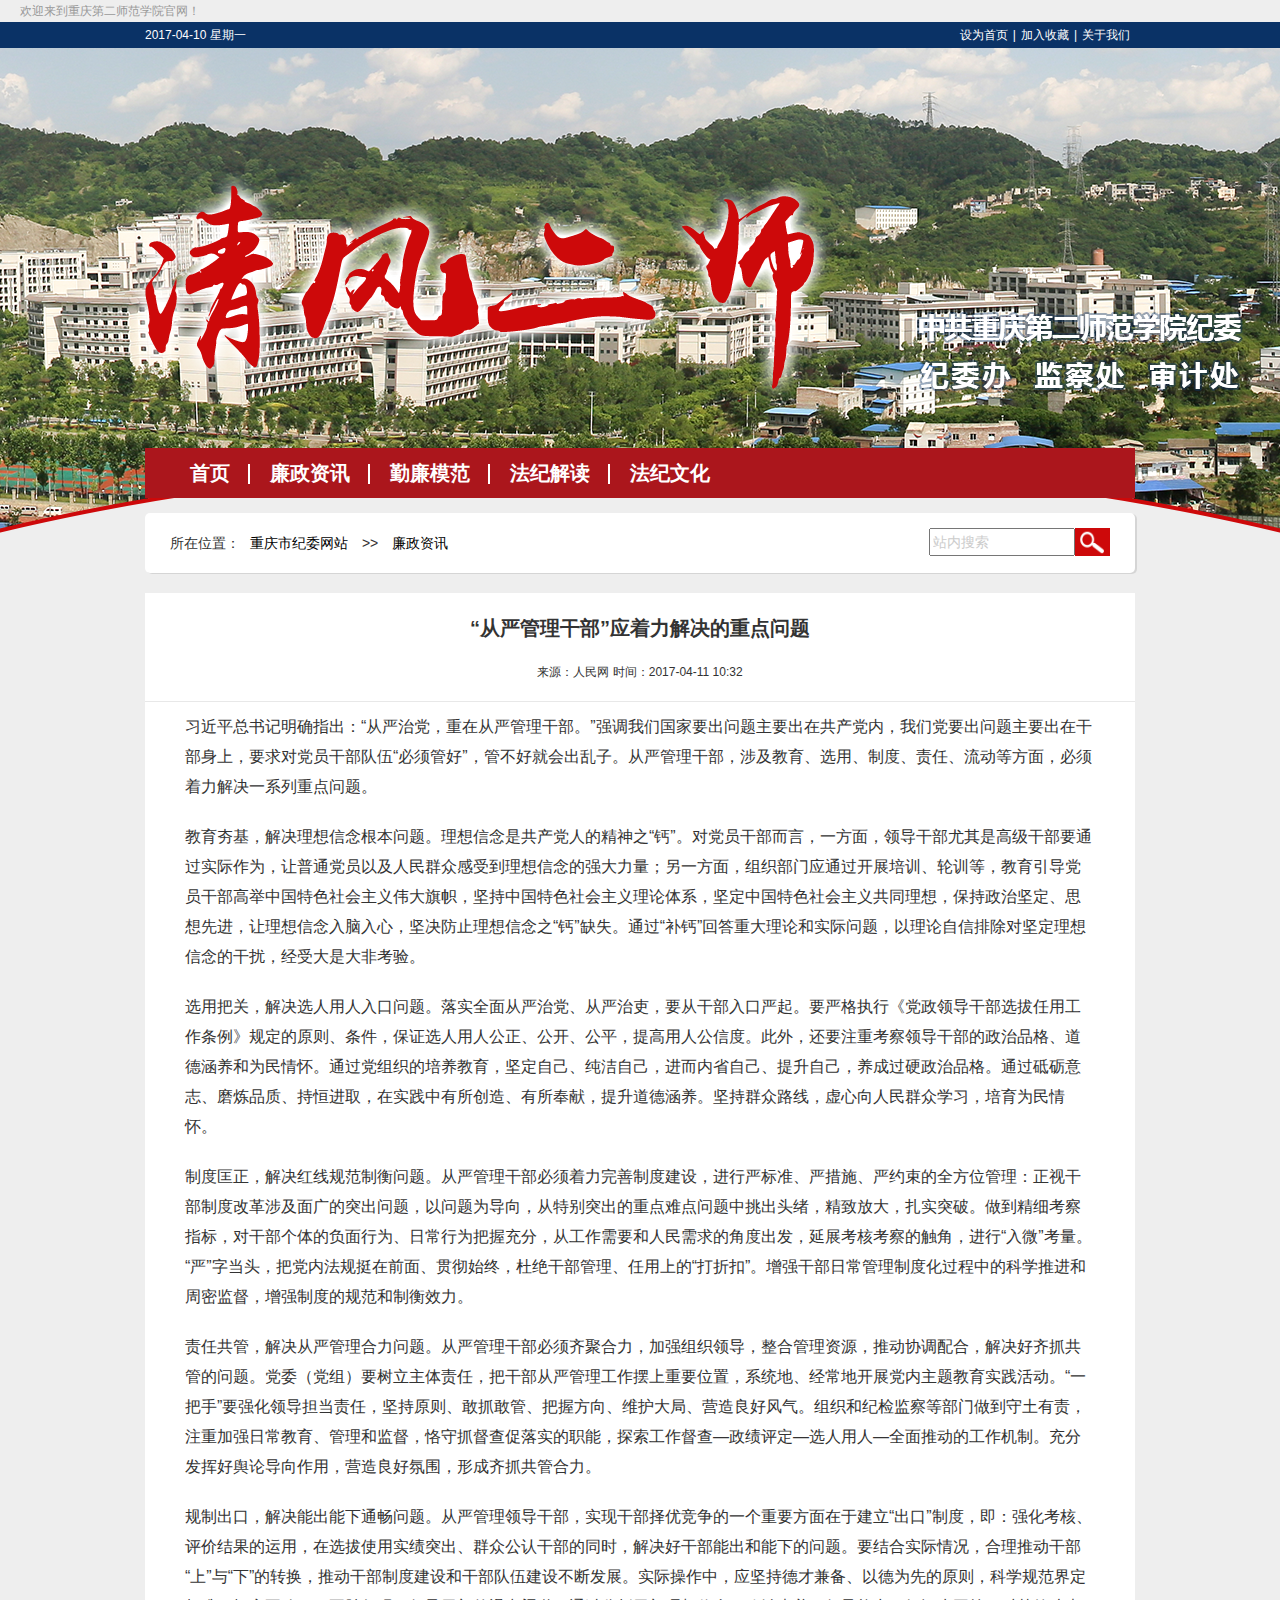
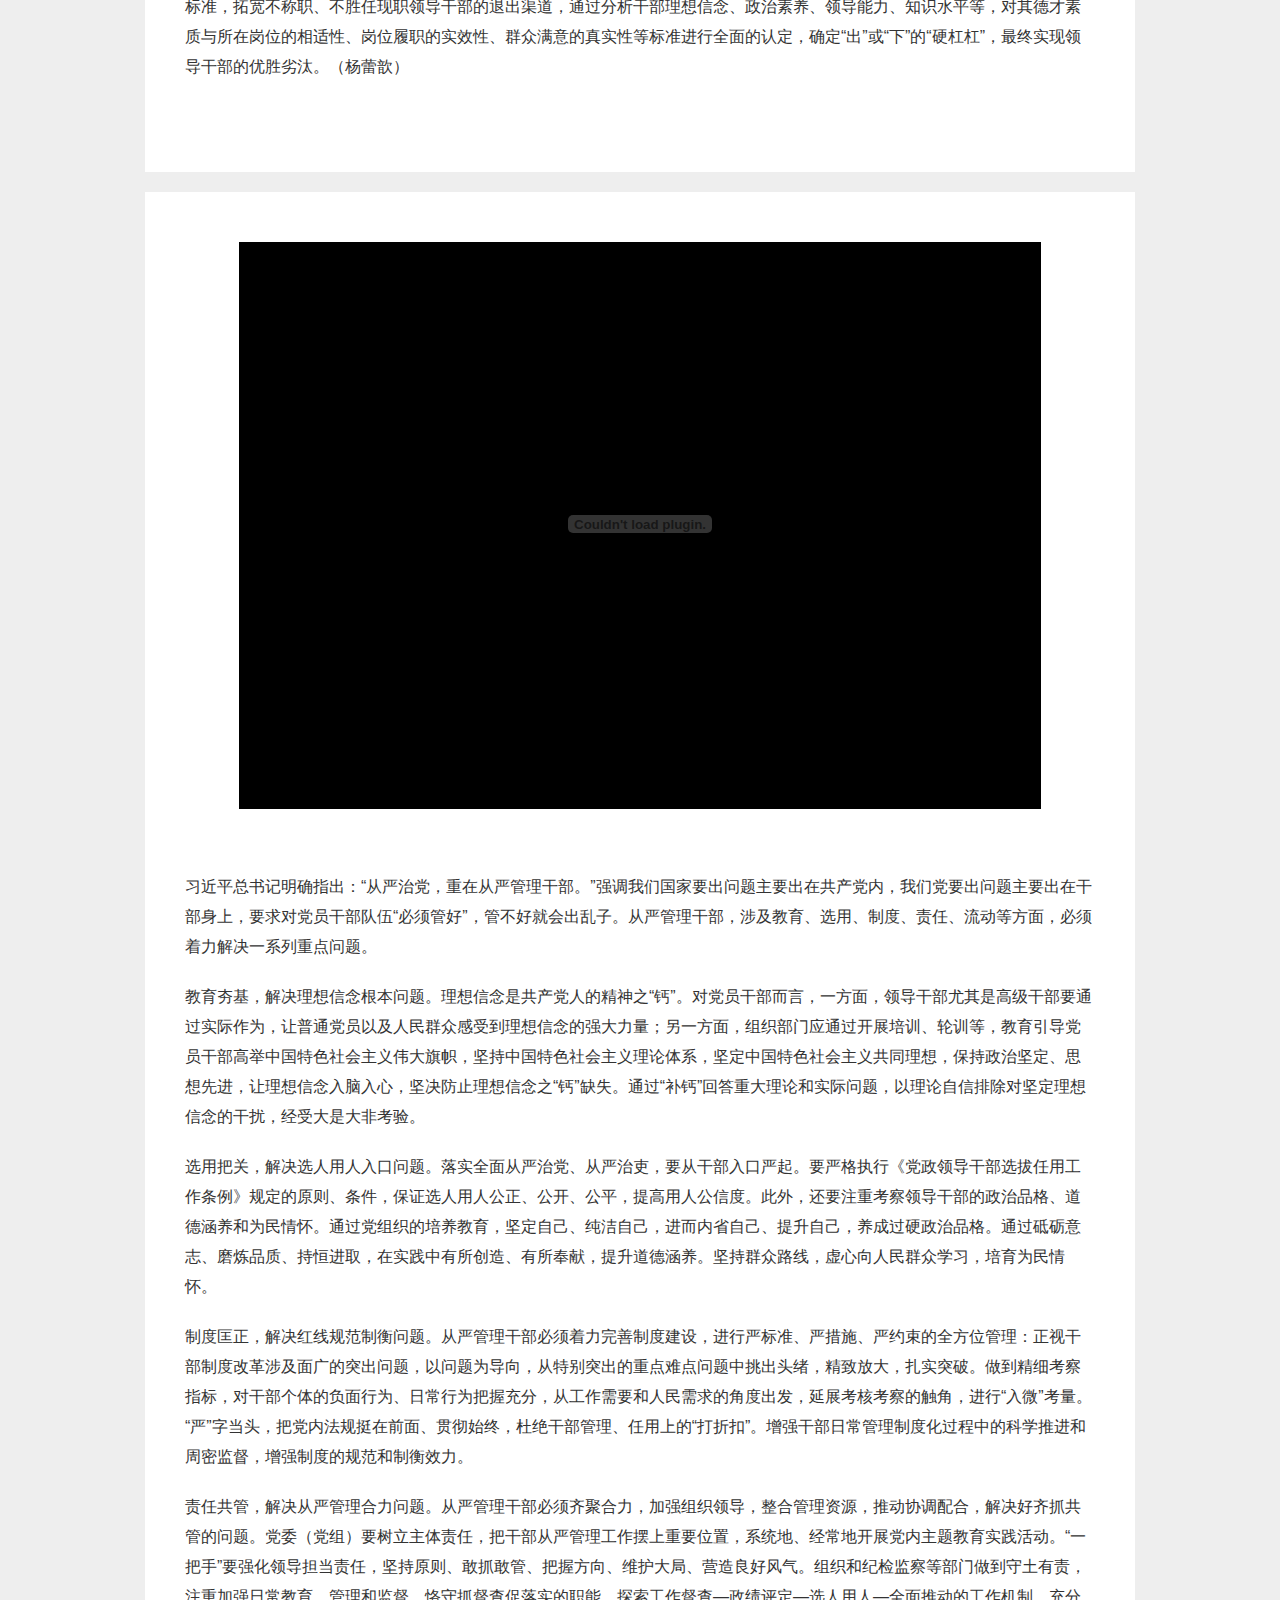
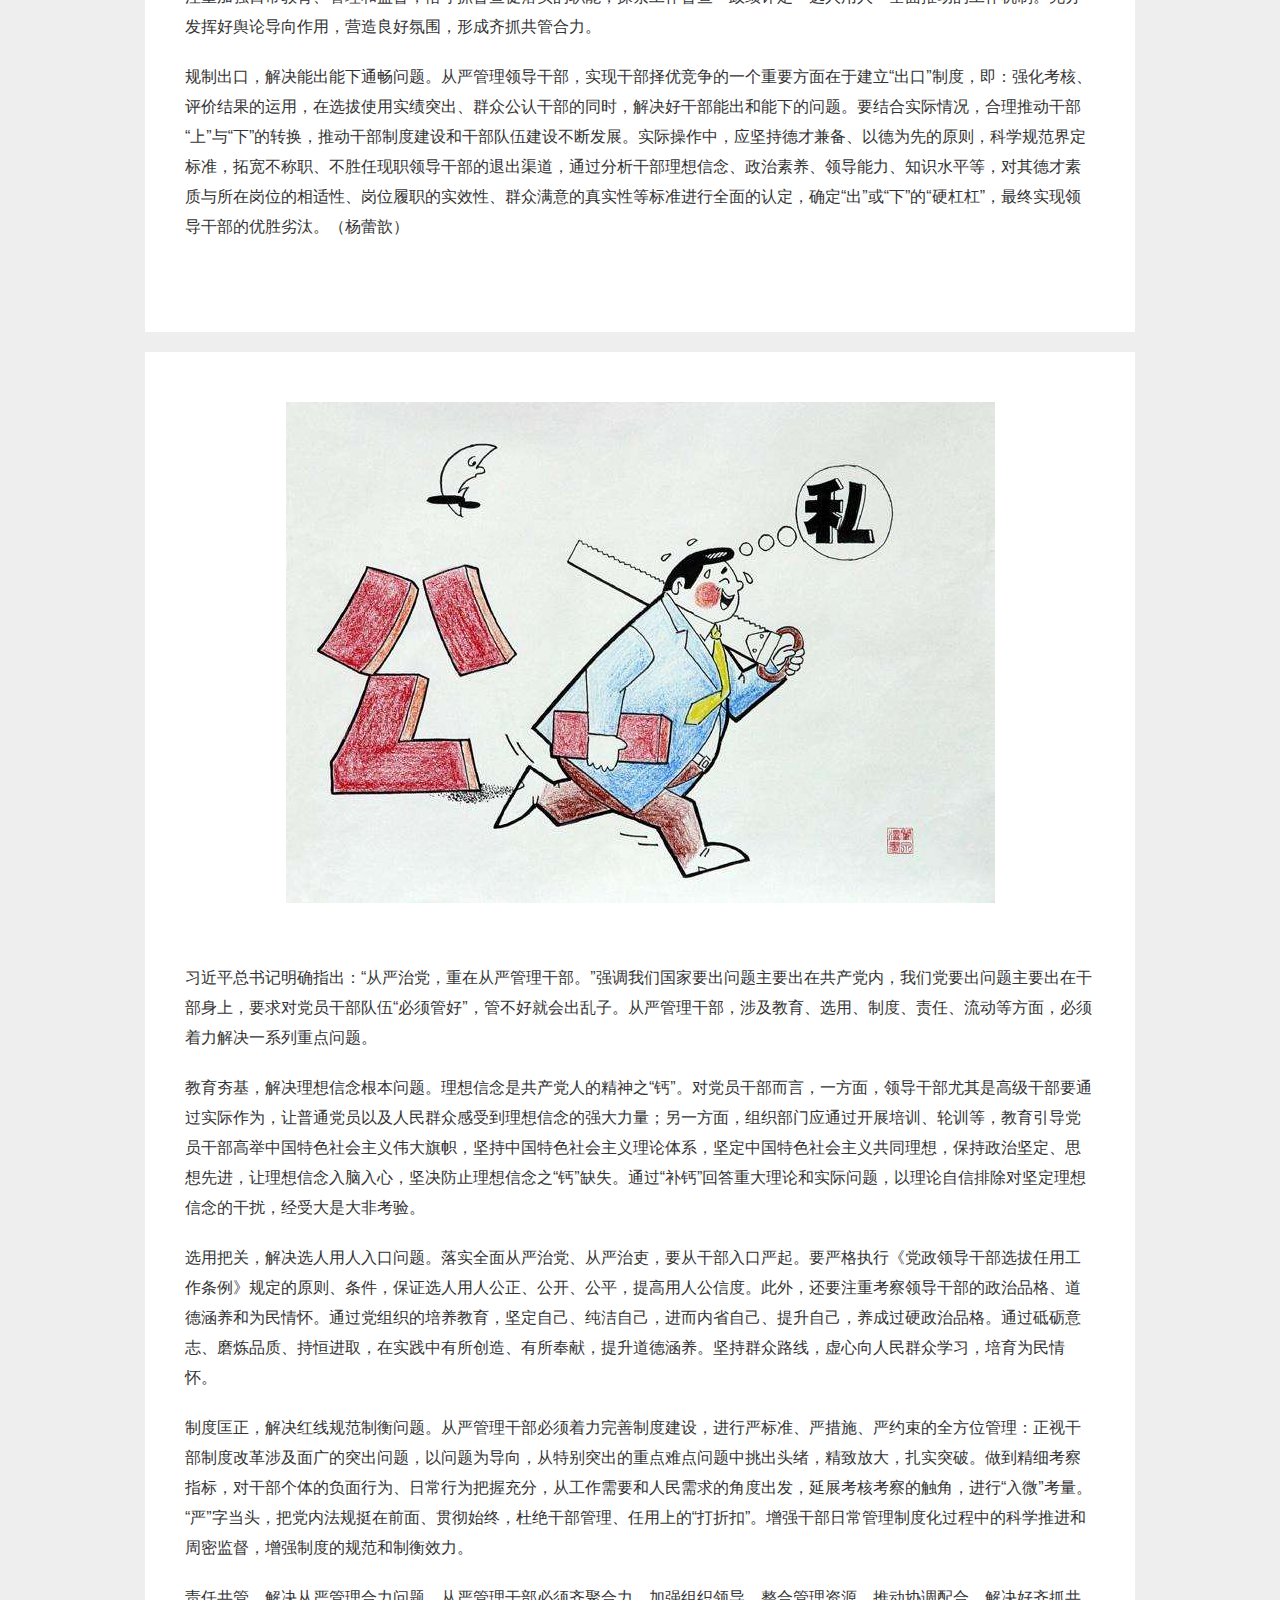
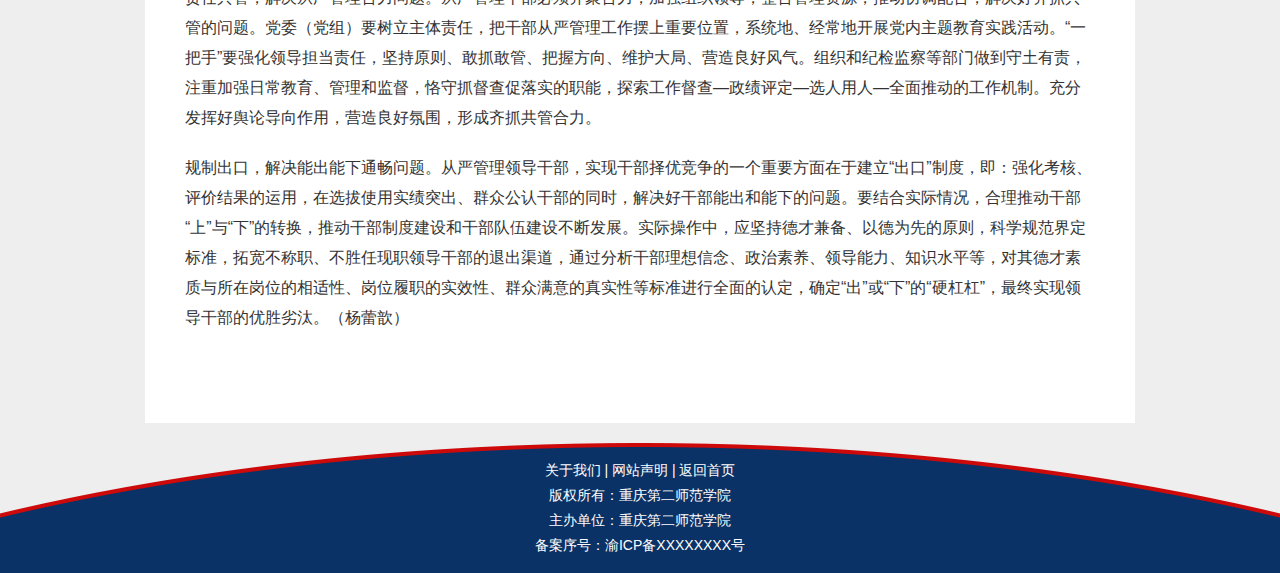
<file: content.html>
<!DOCTYPE html>
<html>
	<head>
		<meta charset="UTF-8">
		<title></title>
		<link rel="stylesheet" type="text/css" href="css/style.css"/>
		<link rel="stylesheet" type="text/css" href="css/index.css"/>
		<style type="text/css">
			.content_center{
				text-align: center;
				padding: 20px 0;
				background-color: #FFF;
				margin-top: 20px;
			}
			.content_center .content_center_title{
				font-size: 20px;
				font-weight: bold;
				margin-bottom: 20px;
			}
			.content_center .content_center_time{
				font-size: 12px;
			}
			.content_bottom{
				padding: 0 40px;
				background-color: #FFF;
				padding-bottom: 80px;
				margin-bottom: 20px;
			}
			.content_bottom p{
				background-color: #FFF;
				font-size: 16px;
				padding: 10px 0;
				line-height: 30px;
			}
			.content_center{
				border-bottom: 1px solid #E8E8E8;

			}
			.content_bottom1{

			}
			.content_sping{
				padding-top: 50px;
				padding-bottom: 50px;
				margin: auto;
				text-align: center;
			}
			.content_manhua{
				text-align: center;
				padding-top: 50px;
				padding-bottom: 50px;
				max-width: 802px;
				margin: auto;
			}
			.content_manhua img{
				max-width: 100%;
			}
		</style>
	</head>
	<body>
		<div class="header">
			<div class="header_top">
				<div>欢迎来到重庆第二师范学院官网！</div>
			</div>
			<div class="header_bottom">
				<div class="wd990 clearfix">
					<div class="header_time">2017-04-10    星期一</div>
					<div class="header_href">
						<ul>
							<li><a href="#">设为首页</a></li>
							<li><a href="#">加入收藏</a></li>
							<li><a href="#">关于我们</a></li>
						</ul>
					</div>
				</div>
			</div>
		</div>
		<div class="main">
			<div class="main_banner_top"></div>
			<div class="tab_tab_center wd990">
				<div class="tab_tab_center_top ">
					<ul>
						<li><a href="index.html">首页</a></li>
						<li><a href="#">廉政资讯</a></li>
						<li><a href="#">勤廉模范</a></li>
						<li><a href="#">法纪解读</a></li>
						<li><a href="#">法纪文化</a></li>
					</ul>
				</div>
				<!--文章例子-->
				<div class="tab_tab_center_center">
					<div class="tab_tab_center_center_wz">
						<div>所在位置：<span><a href="tab.html">重庆市纪委网站</a></span> >> <span><a href="content.html">廉政资讯</a></span></div>
					</div>
					<div class="tab_tab_center_center_seach">
						<div class="seach_input">
							<a href="seach.html">
								<input type="search" name="" id="" value="" placeholder="站内搜索"/>
							</a>
							<div class="seach_btn"></div>
						</div>
					</div>
				</div>
				<div class="content_center">
					<div class="content_center_title">“从严管理干部”应着力解决的重点问题</div>
					<div class="content_center_time">来源：人民网 时间：2017-04-11 10:32</div>
				</div>
				<div class="content_bottom">
					<p>习近平总书记明确指出：“从严治党，重在从严管理干部。”强调我们国家要出问题主要出在共产党内，我们党要出问题主要出在干部身上，要求对党员干部队伍“必须管好”，管不好就会出乱子。从严管理干部，涉及教育、选用、制度、责任、流动等方面，必须着力解决一系列重点问题。</p>
					<p>教育夯基，解决理想信念根本问题。理想信念是共产党人的精神之“钙”。对党员干部而言，一方面，领导干部尤其是高级干部要通过实际作为，让普通党员以及人民群众感受到理想信念的强大力量；另一方面，组织部门应通过开展培训、轮训等，教育引导党员干部高举中国特色社会主义伟大旗帜，坚持中国特色社会主义理论体系，坚定中国特色社会主义共同理想，保持政治坚定、思想先进，让理想信念入脑入心，坚决防止理想信念之“钙”缺失。通过“补钙”回答重大理论和实际问题，以理论自信排除对坚定理想信念的干扰，经受大是大非考验。</p>
					<p>选用把关，解决选人用人入口问题。落实全面从严治党、从严治吏，要从干部入口严起。要严格执行《党政领导干部选拔任用工作条例》规定的原则、条件，保证选人用人公正、公开、公平，提高用人公信度。此外，还要注重考察领导干部的政治品格、道德涵养和为民情怀。通过党组织的培养教育，坚定自己、纯洁自己，进而内省自己、提升自己，养成过硬政治品格。通过砥砺意志、磨炼品质、持恒进取，在实践中有所创造、有所奉献，提升道德涵养。坚持群众路线，虚心向人民群众学习，培育为民情怀。</p>
					<p>制度匡正，解决红线规范制衡问题。从严管理干部必须着力完善制度建设，进行严标准、严措施、严约束的全方位管理：正视干部制度改革涉及面广的突出问题，以问题为导向，从特别突出的重点难点问题中挑出头绪，精致放大，扎实突破。做到精细考察指标，对干部个体的负面行为、日常行为把握充分，从工作需要和人民需求的角度出发，延展考核考察的触角，进行“入微”考量。“严”字当头，把党内法规挺在前面、贯彻始终，杜绝干部管理、任用上的“打折扣”。增强干部日常管理制度化过程中的科学推进和周密监督，增强制度的规范和制衡效力。</p>
					<p>责任共管，解决从严管理合力问题。从严管理干部必须齐聚合力，加强组织领导，整合管理资源，推动协调配合，解决好齐抓共管的问题。党委（党组）要树立主体责任，把干部从严管理工作摆上重要位置，系统地、经常地开展党内主题教育实践活动。“一把手”要强化领导担当责任，坚持原则、敢抓敢管、把握方向、维护大局、营造良好风气。组织和纪检监察等部门做到守土有责，注重加强日常教育、管理和监督，恪守抓督查促落实的职能，探索工作督查—政绩评定—选人用人—全面推动的工作机制。充分发挥好舆论导向作用，营造良好氛围，形成齐抓共管合力。</p>
					<p>规制出口，解决能出能下通畅问题。从严管理领导干部，实现干部择优竞争的一个重要方面在于建立“出口”制度，即：强化考核、评价结果的运用，在选拔使用实绩突出、群众公认干部的同时，解决好干部能出和能下的问题。要结合实际情况，合理推动干部“上”与“下”的转换，推动干部制度建设和干部队伍建设不断发展。实际操作中，应坚持德才兼备、以德为先的原则，科学规范界定标准，拓宽不称职、不胜任现职领导干部的退出渠道，通过分析干部理想信念、政治素养、领导能力、知识水平等，对其德才素质与所在岗位的相适性、岗位履职的实效性、群众满意的真实性等标准进行全面的认定，确定“出”或“下”的“硬杠杠”，最终实现领导干部的优胜劣汰。（杨蕾歆）</p>
				</div>
				<!--视频例子-->
				<div class="content_bottom">
					<div class="content_sping">
					<!--<video width="902" height="664" controls autobuffer>
						  <source src="http://share.acg.tv/flash.swf?aid=9796581&page=1" type="video/mp4" />
						  <source src="http://share.acg.tv/flash.swf?aid=9796581&page=1" type="video/ogg" />
						  <source src="http://share.acg.tv/flash.swf?aid=9796581&page=1" type="video/webm" />
					</video>-->
					<!--例子-->
					  <object data="http://share.acg.tv/flash.swf?aid=9796581&page=1" width="802" height="564" style="background-color: #000000;">
					    <embed src="http://share.acg.tv/flash.swf?aid=9796581&page=1" width="802" height="564" style="background-color: #000000;"/>
					  </object>
					</div>
					<p>习近平总书记明确指出：“从严治党，重在从严管理干部。”强调我们国家要出问题主要出在共产党内，我们党要出问题主要出在干部身上，要求对党员干部队伍“必须管好”，管不好就会出乱子。从严管理干部，涉及教育、选用、制度、责任、流动等方面，必须着力解决一系列重点问题。</p>
					<p>教育夯基，解决理想信念根本问题。理想信念是共产党人的精神之“钙”。对党员干部而言，一方面，领导干部尤其是高级干部要通过实际作为，让普通党员以及人民群众感受到理想信念的强大力量；另一方面，组织部门应通过开展培训、轮训等，教育引导党员干部高举中国特色社会主义伟大旗帜，坚持中国特色社会主义理论体系，坚定中国特色社会主义共同理想，保持政治坚定、思想先进，让理想信念入脑入心，坚决防止理想信念之“钙”缺失。通过“补钙”回答重大理论和实际问题，以理论自信排除对坚定理想信念的干扰，经受大是大非考验。</p>
					<p>选用把关，解决选人用人入口问题。落实全面从严治党、从严治吏，要从干部入口严起。要严格执行《党政领导干部选拔任用工作条例》规定的原则、条件，保证选人用人公正、公开、公平，提高用人公信度。此外，还要注重考察领导干部的政治品格、道德涵养和为民情怀。通过党组织的培养教育，坚定自己、纯洁自己，进而内省自己、提升自己，养成过硬政治品格。通过砥砺意志、磨炼品质、持恒进取，在实践中有所创造、有所奉献，提升道德涵养。坚持群众路线，虚心向人民群众学习，培育为民情怀。</p>
					<p>制度匡正，解决红线规范制衡问题。从严管理干部必须着力完善制度建设，进行严标准、严措施、严约束的全方位管理：正视干部制度改革涉及面广的突出问题，以问题为导向，从特别突出的重点难点问题中挑出头绪，精致放大，扎实突破。做到精细考察指标，对干部个体的负面行为、日常行为把握充分，从工作需要和人民需求的角度出发，延展考核考察的触角，进行“入微”考量。“严”字当头，把党内法规挺在前面、贯彻始终，杜绝干部管理、任用上的“打折扣”。增强干部日常管理制度化过程中的科学推进和周密监督，增强制度的规范和制衡效力。</p>
					<p>责任共管，解决从严管理合力问题。从严管理干部必须齐聚合力，加强组织领导，整合管理资源，推动协调配合，解决好齐抓共管的问题。党委（党组）要树立主体责任，把干部从严管理工作摆上重要位置，系统地、经常地开展党内主题教育实践活动。“一把手”要强化领导担当责任，坚持原则、敢抓敢管、把握方向、维护大局、营造良好风气。组织和纪检监察等部门做到守土有责，注重加强日常教育、管理和监督，恪守抓督查促落实的职能，探索工作督查—政绩评定—选人用人—全面推动的工作机制。充分发挥好舆论导向作用，营造良好氛围，形成齐抓共管合力。</p>
					<p>规制出口，解决能出能下通畅问题。从严管理领导干部，实现干部择优竞争的一个重要方面在于建立“出口”制度，即：强化考核、评价结果的运用，在选拔使用实绩突出、群众公认干部的同时，解决好干部能出和能下的问题。要结合实际情况，合理推动干部“上”与“下”的转换，推动干部制度建设和干部队伍建设不断发展。实际操作中，应坚持德才兼备、以德为先的原则，科学规范界定标准，拓宽不称职、不胜任现职领导干部的退出渠道，通过分析干部理想信念、政治素养、领导能力、知识水平等，对其德才素质与所在岗位的相适性、岗位履职的实效性、群众满意的真实性等标准进行全面的认定，确定“出”或“下”的“硬杠杠”，最终实现领导干部的优胜劣汰。（杨蕾歆）</p>
				</div>
				<!--漫画例子-->
				<div class="content_bottom">
					<div class="content_manhua"><img src="img/manhua.jpg"/></div>
					<p>习近平总书记明确指出：“从严治党，重在从严管理干部。”强调我们国家要出问题主要出在共产党内，我们党要出问题主要出在干部身上，要求对党员干部队伍“必须管好”，管不好就会出乱子。从严管理干部，涉及教育、选用、制度、责任、流动等方面，必须着力解决一系列重点问题。</p>
					<p>教育夯基，解决理想信念根本问题。理想信念是共产党人的精神之“钙”。对党员干部而言，一方面，领导干部尤其是高级干部要通过实际作为，让普通党员以及人民群众感受到理想信念的强大力量；另一方面，组织部门应通过开展培训、轮训等，教育引导党员干部高举中国特色社会主义伟大旗帜，坚持中国特色社会主义理论体系，坚定中国特色社会主义共同理想，保持政治坚定、思想先进，让理想信念入脑入心，坚决防止理想信念之“钙”缺失。通过“补钙”回答重大理论和实际问题，以理论自信排除对坚定理想信念的干扰，经受大是大非考验。</p>
					<p>选用把关，解决选人用人入口问题。落实全面从严治党、从严治吏，要从干部入口严起。要严格执行《党政领导干部选拔任用工作条例》规定的原则、条件，保证选人用人公正、公开、公平，提高用人公信度。此外，还要注重考察领导干部的政治品格、道德涵养和为民情怀。通过党组织的培养教育，坚定自己、纯洁自己，进而内省自己、提升自己，养成过硬政治品格。通过砥砺意志、磨炼品质、持恒进取，在实践中有所创造、有所奉献，提升道德涵养。坚持群众路线，虚心向人民群众学习，培育为民情怀。</p>
					<p>制度匡正，解决红线规范制衡问题。从严管理干部必须着力完善制度建设，进行严标准、严措施、严约束的全方位管理：正视干部制度改革涉及面广的突出问题，以问题为导向，从特别突出的重点难点问题中挑出头绪，精致放大，扎实突破。做到精细考察指标，对干部个体的负面行为、日常行为把握充分，从工作需要和人民需求的角度出发，延展考核考察的触角，进行“入微”考量。“严”字当头，把党内法规挺在前面、贯彻始终，杜绝干部管理、任用上的“打折扣”。增强干部日常管理制度化过程中的科学推进和周密监督，增强制度的规范和制衡效力。</p>
					<p>责任共管，解决从严管理合力问题。从严管理干部必须齐聚合力，加强组织领导，整合管理资源，推动协调配合，解决好齐抓共管的问题。党委（党组）要树立主体责任，把干部从严管理工作摆上重要位置，系统地、经常地开展党内主题教育实践活动。“一把手”要强化领导担当责任，坚持原则、敢抓敢管、把握方向、维护大局、营造良好风气。组织和纪检监察等部门做到守土有责，注重加强日常教育、管理和监督，恪守抓督查促落实的职能，探索工作督查—政绩评定—选人用人—全面推动的工作机制。充分发挥好舆论导向作用，营造良好氛围，形成齐抓共管合力。</p>
					<p>规制出口，解决能出能下通畅问题。从严管理领导干部，实现干部择优竞争的一个重要方面在于建立“出口”制度，即：强化考核、评价结果的运用，在选拔使用实绩突出、群众公认干部的同时，解决好干部能出和能下的问题。要结合实际情况，合理推动干部“上”与“下”的转换，推动干部制度建设和干部队伍建设不断发展。实际操作中，应坚持德才兼备、以德为先的原则，科学规范界定标准，拓宽不称职、不胜任现职领导干部的退出渠道，通过分析干部理想信念、政治素养、领导能力、知识水平等，对其德才素质与所在岗位的相适性、岗位履职的实效性、群众满意的真实性等标准进行全面的认定，确定“出”或“下”的“硬杠杠”，最终实现领导干部的优胜劣汰。（杨蕾歆）</p>
				</div>
			</div>
		</div>
		<div class="bottom">
			<div class="bottom_main">
				<div>
					<a href="content.html" target="_blank">关于我们</a> |
					<a href="content.html" target="_blank">网站声明</a> |
					<a href="index.html" target="_blank">返回首页</a>
				</div>
				<div>版权所有：重庆第二师范学院</div>
				<div>主办单位：重庆第二师范学院</div>
				<div>备案序号：渝ICP备XXXXXXXX号</div>
			</div>

		</div>
	</body>
</html>
</file>
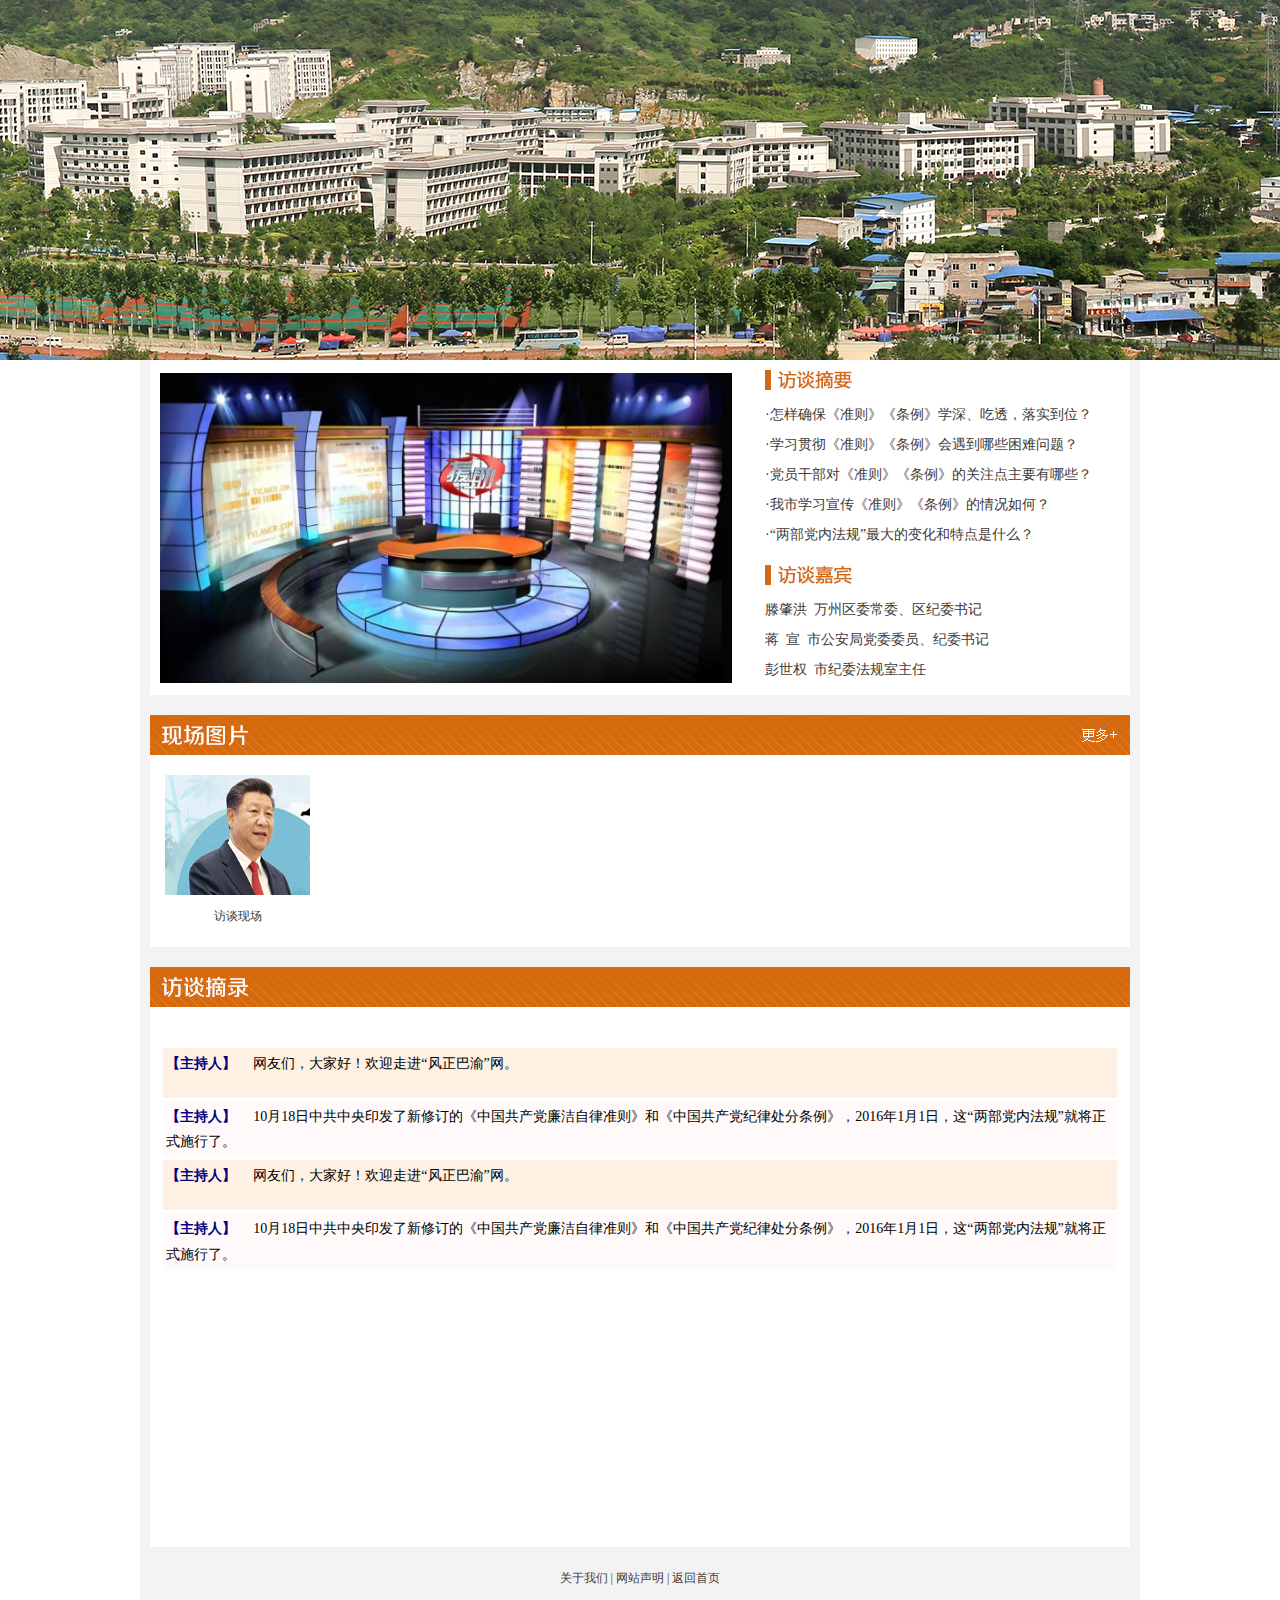
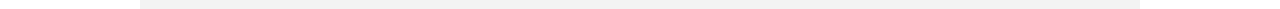
<file: fant.html>
<html>

	<head>
		<meta charset="UTF-8">
		<meta http-equiv="Content-Type" content="text/html; charset=utf-8">
		<title>fant</title>

		<style type="text/css">
			<!-- body {
				background-repeat: no-repeat;
				margin-left: 0px;
				margin-top: 0px;
				margin-right: 0px;
				margin-bottom: 0px;
			}
			
			a:link {
				text-decoration: none;
			}
			
			a:visited {
				text-decoration: none;
			}
			
			a:hover {
				text-decoration: none;
			}
			
			a:active {
				text-decoration: none;
			}
			
			-->.zi01 {
				font-family: "宋体";
				font-size: 12px;
				color: #3e3a39;
				line-height: 22px;
			}
			
			.zi02 {
				font-family: "宋体";
				font-size: 14px;
				color: #3e3a39;
				line-height: 30px;
			}
			
			.fant_bg {
				background: url(img/xuexiaoquanjintu.png) no-repeat center;
				height: 360px;
			}
			
			.cl01,
			.cl01 a {
				font-family: "宋体";
				font-size: 12px;
				color: #3e3a39;
				line-height: 22px;
			}
			
			.cl02,
			.cl02 a {
				font-family: "宋体";
				font-size: 14px;
				color: #3e3a39;
				line-height: 30px;
			}
		</style>
	</head>

	<body>
		<div class="fant_bg"></div>
		<table width="1000" border="0" align="center" cellpadding="0" cellspacing="0" bgcolor="#f3f3f3">
			<tbody>
				<tr>
					<td valign="top">
						<table width="980" border="0" align="center" cellpadding="0" cellspacing="0" bgcolor="#FFFFFF">
							<tbody>
								<tr>
									<td width="592" style="padding:10px;">
										<!--begin 7551891-333213-1-->
										<a href="content.html" target="_blank"><img src="img/fangtan.jpg" border="0" width="572" height="310"></a>
										<!--end 7551891-333213-1-->
									</td>
									<td align="left" valign="top" style="padding:10px 20px;">
										<table width="345" border="0" align="left" cellpadding="0" cellspacing="0">
											<tbody>
												<tr>
													<td align="left" valign="top"><img src="img/20151218_lxq_xsctzb_04.jpg"></td>
												</tr>
												<tr>
													<td align="left" valign="top" class="cl02" style="padding-top:10px;">
														<!--begin 7551892-333210-1-->·怎样确保《准则》《条例》学深、吃透，落实到位？<br>·学习贯彻《准则》《条例》会遇到哪些困难问题？<br>·党员干部对《准则》《条例》的关注点主要有哪些？<br>·我市学习宣传《准则》《条例》的情况如何？<br>·“两部党内法规”最大的变化和特点是什么？<br>
														<!--end 7551892-333210-1-->
													</td>
												</tr>
												<tr>
													<td align="left" valign="top" style="padding-top:15px;"><img src="img/20151218_lxq_xsctzb_05.jpg"></td>
												</tr>
												<tr>
													<td align="left" valign="top" class="cl02" style="padding-top:10px;">
														<!--begin 7551893-333211-1-->滕肇洪&nbsp; 万州区委常委、区纪委书记<br>蒋&nbsp; 宣&nbsp; 市公安局党委委员、纪委书记<br>彭世权&nbsp; 市纪委法规室主任<br>
														<!--end 7551893-333211-1-->
													</td>
												</tr>
											</tbody>
										</table>
									</td>
								</tr>
							</tbody>
						</table>
					</td>
				</tr>
			</tbody>
		</table>

		<table width="1000" border="0" align="center" cellpadding="0" cellspacing="0" bgcolor="#f3f3f3">
			<tbody>
				<tr>
					<td style="padding-top:20px;">
						<table width="980" border="0" align="center" cellpadding="0" cellspacing="0" bgcolor="#FFFFFF">
							<tbody>
								<tr>
									<td><img src="img/20151218_lxq_xsctzb_06.jpg" border="0" usemap="#Map2"></td>
								</tr>
								<tr>
									<td valign="top" style="padding-top:20px; padding-bottom:20px;">
										<table width="980" border="0" align="left" cellpadding="0" cellspacing="0">
											<tbody>
												<tr>
													<td align="left" valign="top" style="padding-left:15px;">
														<table width="145" border="0" align="left" cellpadding="0" cellspacing="0">
															<tbody>
																<tr>
																	<td>
																		<a href="content.html" target="_blank"><img src="img/banner1.png" border="0" width="145" height="120"></a>
																	</td>
																</tr>
																<tr>
																	<td align="center" valign="top" class="cl01" style="padding-top:10px;">
																		<a href="content.html" target="_blank">访谈现场</a>
																	</td>
																</tr>
															</tbody>
														</table>
													</td>
												</tr>
											</tbody>
										</table>
									</td>
								</tr>
							</tbody>
						</table>
					</td>
				</tr>
			</tbody>
		</table>
		<table width="1000" border="0" align="center" cellpadding="0" cellspacing="0" bgcolor="#f3f3f3">
			<tbody>
				<tr>
					<td align="center" valign="top" style="padding-top:20px;">
						<table width="980" border="0" cellspacing="0" cellpadding="0" bgcolor="#FFFFFF">
							<tbody>
								<tr>
									<td><img src="img/20151218_lxq_xsctzb_07.jpg" width="980" height="40"></td>
								</tr>
								<tr>
									<td align="center" valign="top" height="500" style=" padding-top:20px; padding-bottom:20px;">
										<iframe marginwidth="0" marginheight="0" src="fant_nr.html" frameborder="0" width="100%" scrolling="yes" height="100%">
											
										</iframe>
									</td>
								</tr>
							</tbody>
						</table>
					</td>
				</tr>
			</tbody>
		</table>
		<table width="1000" border="0" align="center" cellpadding="0" cellspacing="0" bgcolor="#f3f3f3">
			<tbody>
				<tr>
					<td align="center" valign="top" class="cl01" style="padding-top:20px; padding-bottom:20px;">
						<p>
							<a href="content.html" target="_blank">关于我们</a> |
							<a href="content.html" target="_blank">网站声明</a> |
							<a href="index.html" target="_blank">返回首页</a>
						</p>
					</td>
				</tr>
			</tbody>
		</table>
		<map name="Map" id="Map">
			<area shape="rect" coords="924,6,972,31" href="#">
		</map>
		<map name="Map2" id="Map2">
			<area shape="rect" coords="916,7,972,33" href="content.html" target="_blank">
		</map>
	</body>

</html>
</file>
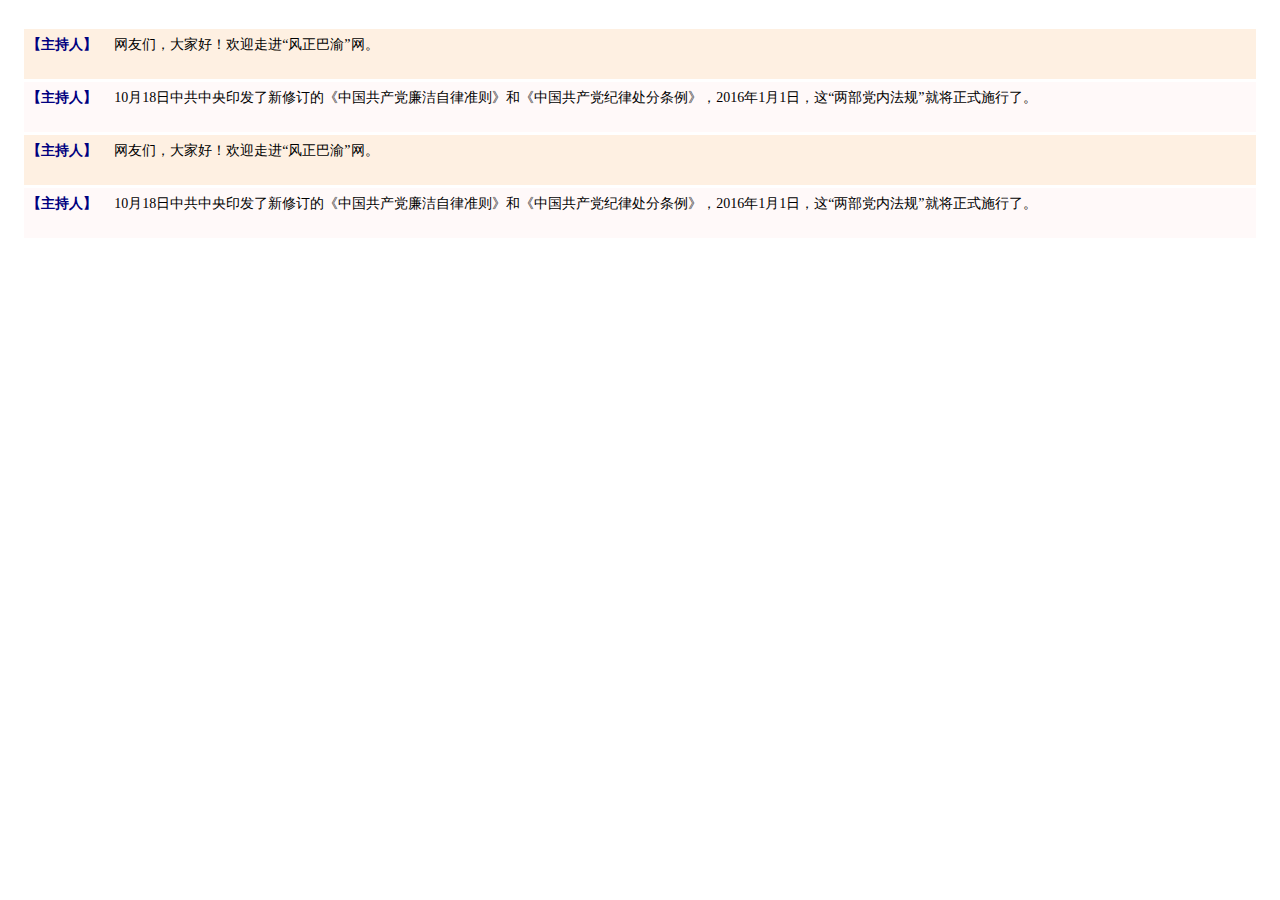
<file: fant_nr.html>
<html>
	<head runat="server">
		<meta charset="UTF-8">
		<title></title>
		<style type="text/css">
			.fant_nr_01 {
				font-size: 14px;
				line-height: 150%;
				background-color: #fef0e2;
			}
			.fant_nr_02 {
				font-size: 14px;
				line-height: 150%;
				background-color: #fff9f9;
			}
			.fant_nr_main td {
				word-break: break-all;
				word-wrap: break-word;
			}
		</style>
	</head>
	<body>
		<form name="form1" method="post" action="showzhibopage.aspx?id=1992" id="form1">
			<div>
				<input type="hidden" name="__VIEWSTATE" id="__VIEWSTATE" value="/wEPDwUKLTU1NDk2MjI4OWRkLIQml0Pm6V25tkFt60ZqmGlWvhY=">
			</div>
			<div>
				<br>
				<table width="98%" border="0" align="center" class="fant_nr_main" cellpadding="3" cellspacing="3">
					<tbody>
						<tr>
							<td height="50" class="fant_nr_01" style="line-height:180%;" valign="top">
								<font color="000080">
									<strong>【主持人】&nbsp;</strong>
								</font>&nbsp;&nbsp;
								网友们，大家好！欢迎走进“风正巴渝”网。
							</td>
						</tr>
						<tr>
							<td height="50" class="fant_nr_02" style="line-height:180%;" valign="top">
								<font color="000080">
									<strong>【主持人】&nbsp;</strong>
								</font>&nbsp;&nbsp;
								10月18日中共中央印发了新修订的《中国共产党廉洁自律准则》和《中国共产党纪律处分条例》，2016年1月1日，这“两部党内法规”就将正式施行了。
							</td>
						</tr>
						<tr>
							<td height="50" class="fant_nr_01" style="line-height:180%;" valign="top">
								<font color="000080">
									<strong>【主持人】&nbsp;</strong>
								</font>&nbsp;&nbsp;
								网友们，大家好！欢迎走进“风正巴渝”网。
							</td>
						</tr>
						<tr>
							<td height="50" class="fant_nr_02" style="line-height:180%;" valign="top">
								<font color="000080">
									<strong>【主持人】&nbsp;</strong>
								</font>&nbsp;&nbsp;
								10月18日中共中央印发了新修订的《中国共产党廉洁自律准则》和《中国共产党纪律处分条例》，2016年1月1日，这“两部党内法规”就将正式施行了。
							</td>
						</tr>
					</tbody>
				</table>
				<br>
			</div>
		</form>
	</body>
</html>
</file>
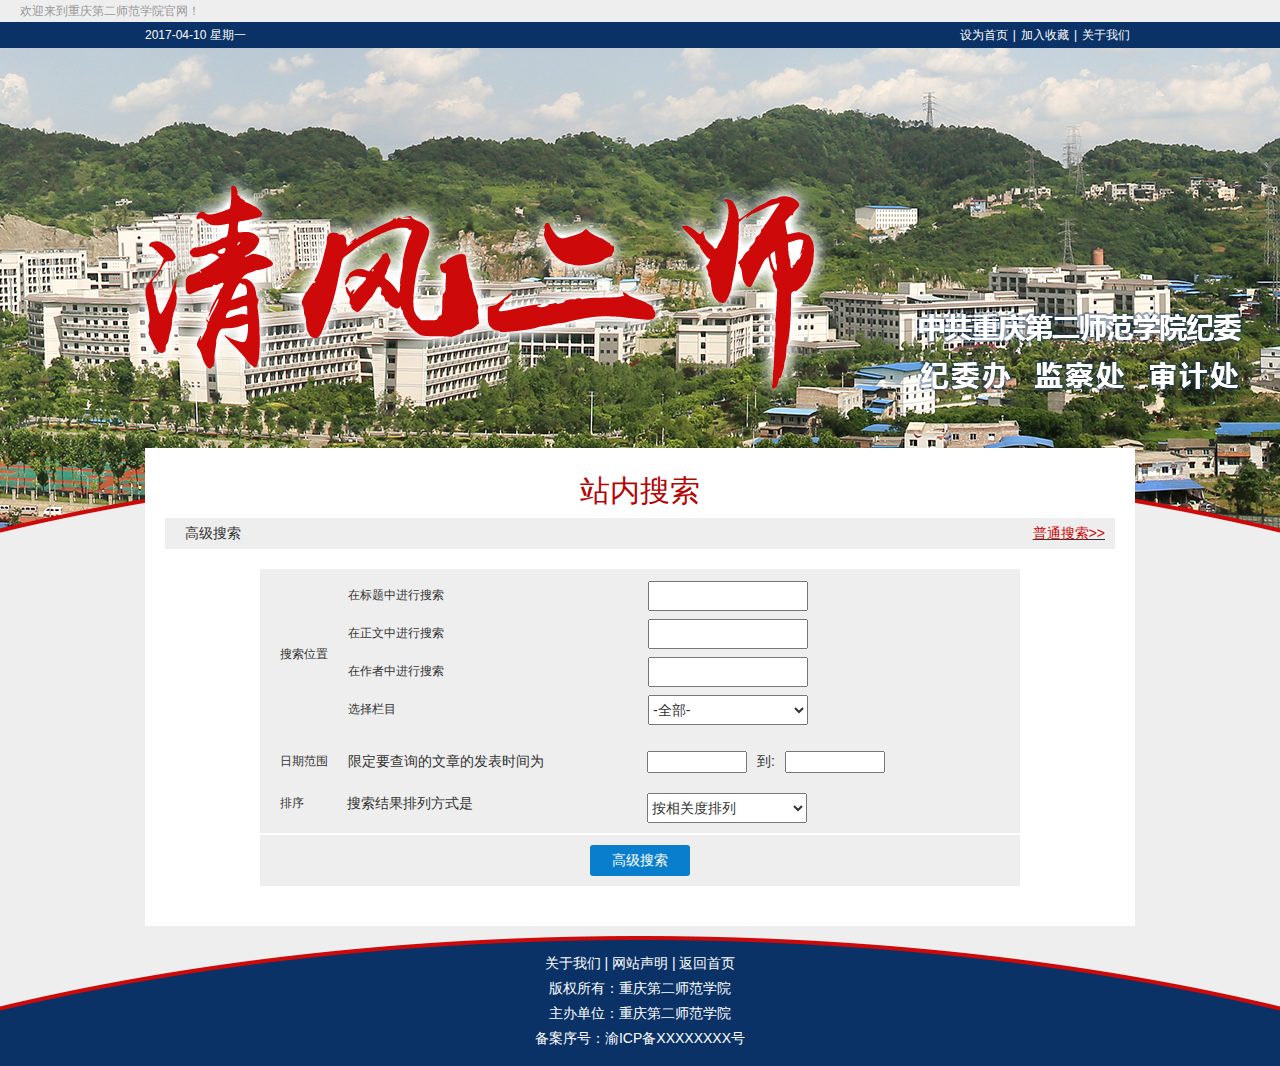
<file: g_seach.html>
<!DOCTYPE html>
<html>
	<head>
		<meta charset="UTF-8">
		<title></title>
		<link rel="stylesheet" type="text/css" href="css/style.css"/>
		<link rel="stylesheet" type="text/css" href="css/index.css"/>
		<style type="text/css">
			
		</style>
	</head>
	<body>
		<div class="header">
			<div class="header_top">
				<div>欢迎来到重庆第二师范学院官网！</div>
			</div>
			<div class="header_bottom">
				<div class="wd990 clearfix">
					<div class="header_time">2017-04-10    星期一</div>
					<div class="header_href">
						<ul>
							<li><a href="#">设为首页</a></li>
							<li><a href="#">加入收藏</a></li>
							<li><a href="#">关于我们</a></li>
						</ul>
					</div>
				</div>
			</div>
		</div>
		<div class="main">
			<div class="main_banner_top"></div>
			<div class="tab_tab_center wd990">
				<div class="seach_main">
					<div class="seach_main_title">站内搜索</div>
					<div class="g_seach">
						
						<div class="g_seach_title"> 
							高级搜索
							<div class="g_seach_ptseach">
								<a href="seach.html" class="g_seach_btn_p">普通搜索>></a>
							</div>
						</div>
						<div class="g_seach_input">
							<dl class="clearfix">
								<dt>搜索位置</dt>
								<dd>
									<ul>
										<li class="clearfix">
											<div class="g_seach_input_title">在标题中进行搜索</div>
											<div class="g_seach_input_input"><input type="text" name="" id="" value="" /></div>
										</li>
										<li class="clearfix">
											<div class="g_seach_input_title">在正文中进行搜索</div>
											<div class="g_seach_input_input"><input type="text" name="" id="" value="" /></div>
										</li>
										<li class="clearfix">
											<div class="g_seach_input_title">在作者中进行搜索</div>
											<div class="g_seach_input_input"><input type="text" name="" id="" value="" /></div>
										</li>
										<li class="clearfix">
											<div class="g_seach_input_title">选择栏目</div>
											<div class="g_seach_input_input">
												<select name="nodeName" id="nodeName" onchange="if(this.value != '') setSubNode(this.options[this.selectedIndex].value);">
													<option value="" selected="selected">-全部-</option>
													<option value="今日重庆">今日重庆</option>
													<option value="宽频频道">宽频频道</option>
													<option value="新闻频道">新闻频道</option>
													<option value="要闻">要闻</option>
													<option value="娱乐地带">娱乐地带</option>
													<option value="理财频道">理财频道</option>
													<option value="艺术频道">艺术频道</option>
													<option value="华龙首页">华龙首页</option>
													<option value="评论频道">评论频道</option>
													<option value="健康频道">健康频道</option>
													<option value="教育频道">教育频道</option>
													<option value="法律频道">法律频道</option>
													<option value="美食频道">美食频道</option>
													<option value="生活频道">生活频道</option>
													<option value="汽车频道">汽车频道</option>
													<option value="房产频道">房产频道</option>
													<option value="华龙家居">华龙家居</option>
													<option value="体育频道">体育频道</option>
													<option value="旅游频道">旅游频道</option>
													<option value="时尚频道">时尚频道</option>
													<option value="手机报">手机报</option>
													<option value="3c">3c</option>
													<option value="低碳">低碳</option>
													<option value="英语频道">英语频道</option>
													<option value="俄语频道">俄语频道</option>
													<option value="法语频道">法语频道</option>
													<option value="日语频道">日语频道</option>
													<option value="联合早报">联合早报重庆频道</option>
													<option value="区县">区县</option>
													<option value="重庆纪委">重庆市纪委网站</option>
													<option value="沙坪坝新闻网">沙坪坝新闻网</option>
													<option value="石柱工业园">石柱工业园</option>
												</select>
											</div>
										</li>
									</ul>
								</dd>
							</dl>
							
						</div>
						<div class="g_seach_time">
							<dl class="clearfix">
								<dt>日期范围</dt>
								<dd>限定要查询的文章的发表时间为</dd>
								<dd class="g_seach_time_input">
									<div><input type="text" name="" id="" value="" class="sang_Calender"/></div>
									<div>到:</div>
									<div><input type="text" name="" id="" value="" class="sang_Calender"/></div>
								</dd>
							</dl>
								
						</div>
						<div class="g_seach_px">
							<dl class="clearfix">
								<dt>排序	</dt>
								<dd>
									搜索结果排列方式是
									<div>
										<select size="1" name="sort">
										  <option value ="word">按相关度排列</option>
										  <option value ="date">按日期排列</option>
										</select>
									</div>
								</dd>
							</dl>
								
						</div>
						
						<div class="g_seach_btn">
							<a href="#" class="g_seach_btn_g">高级搜索</a>
							
						</div>
						
					</div>
				</div>
			</div>
		</div>
		<div class="bottom">
			<div class="bottom_main">
				<div>
					<a href="content.html" target="_blank">关于我们</a> |
					<a href="content.html" target="_blank">网站声明</a> |
					<a href="index.html" target="_blank">返回首页</a>
				</div>
				<div>版权所有：重庆第二师范学院</div>
				<div>主办单位：重庆第二师范学院</div>
				<div>备案序号：渝ICP备XXXXXXXX号</div>
			</div>
			
		</div>
		<script src="js/jquery-2.1.0.min.js" type="text/javascript" charset="utf-8"></script>
		<script type="text/javascript">
			window.onload = sizes;
			$(window).on("resize",function(){
				sizes()
			})
			function sizes(){
				if($(window).height() > $("body").height()){
					$(".bottom").addClass("bottom_center")
					if(typeof Interval == 'function'){
						Interval();
					}
				}else{
					$(".bottom").removeClass("bottom_center")
					if(typeof Interval == 'function'){
						clearInterval(Interval)
					}
				}
			}
			var Interval = setInterval(function(){
				if($(window).height() - $("body").height() < $(".bottom").height()){
					$(".bottom").removeClass("bottom_center")
				}else{
					$(".bottom").addClass("bottom_center")
				}
			})
		</script>
		<script type="text/javascript" src="js/datetime.js"></script>
	</body>
</html>
</file>
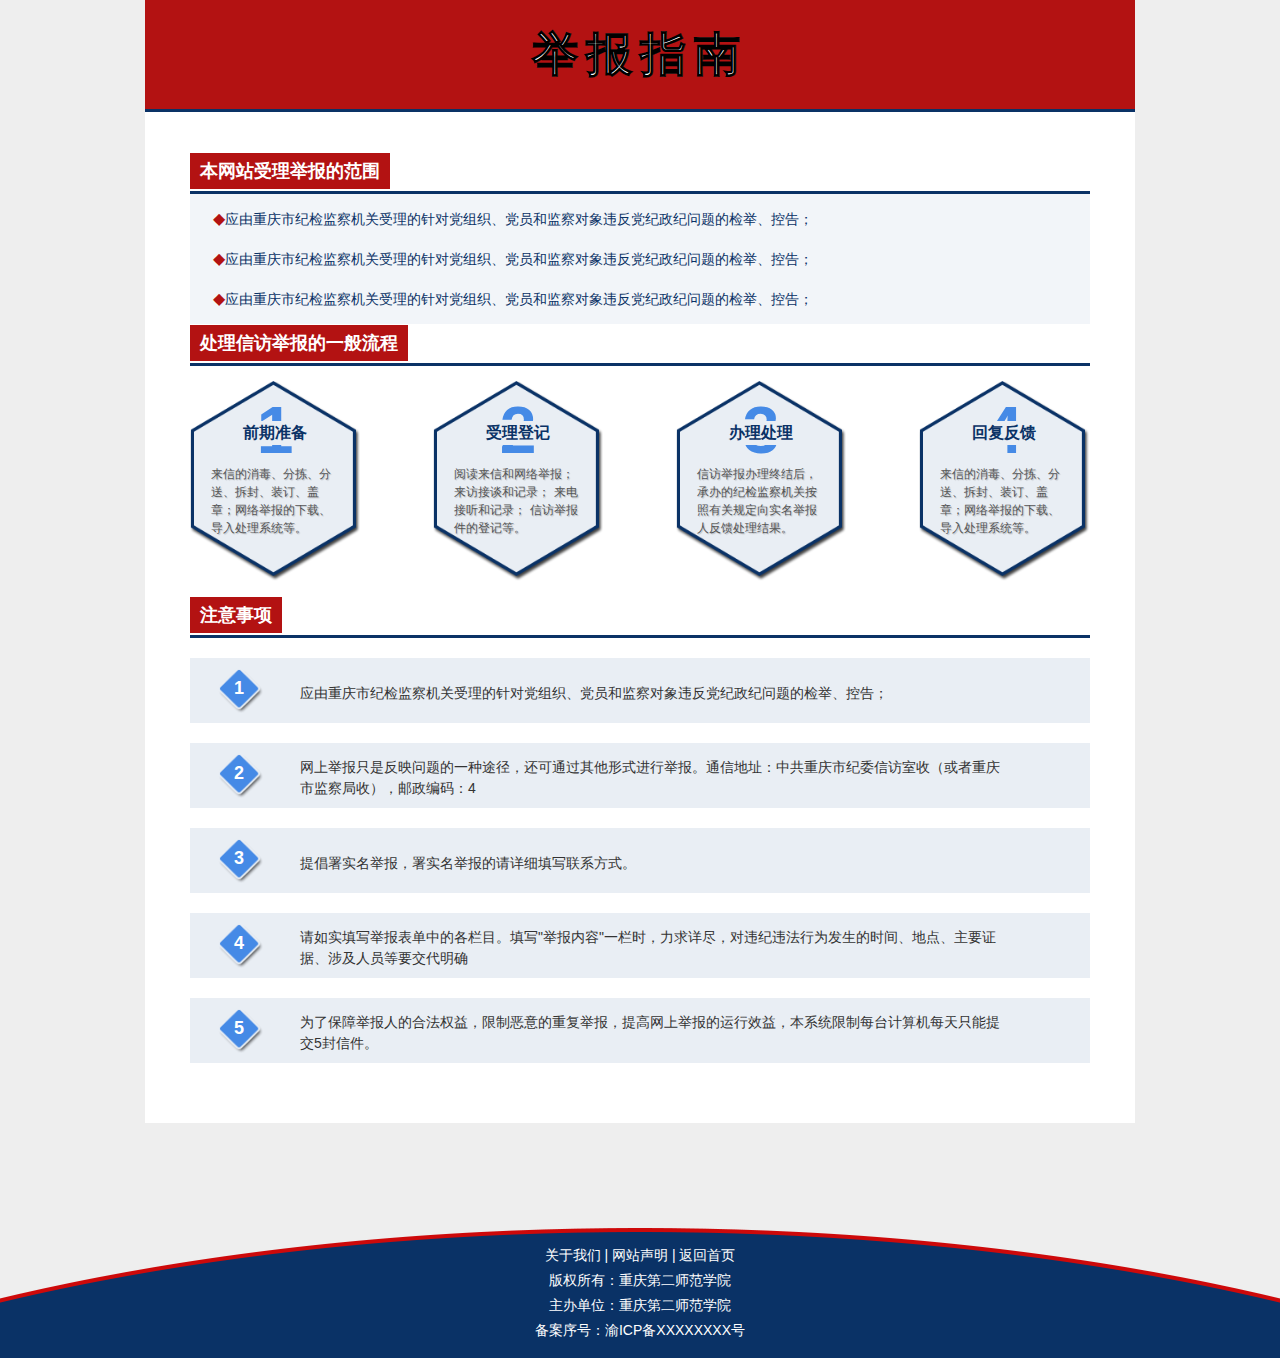
<file: jubaozhinan.html>
<!DOCTYPE html>
<html>
	<head>
		<meta charset="UTF-8">
		<title></title>
		<link rel="stylesheet" type="text/css" href="css/style.css"/>
		<link rel="stylesheet" type="text/css" href="css/index.css"/>
		<style type="text/css">
			.jbzn_main{
				
			}
			.jbzn_top_header{
				font-size: 46px;
				font-weight: 900;
				text-align: center;
				background-color: #b31212;
				color: #FFF;
				padding: 20px 0;
				border-bottom: 3px solid #0a3266;
				-webkit-text-stroke: 1px #000;
				letter-spacing:8px
			}
			.jbzn_top_center{
				background-color: #FFF;
				padding-top: 40px;
				padding-bottom: 40px;
			}
			.jbzn_top_center_title{
				font-size: 18px;
				color: #FFF;
				padding: 6px 0;
				font-weight: 600;
				border-bottom: 3px solid #0a3266;
			}
			.jbzn_top_center_item{
				width: 900px;
				margin: auto;
			}
			.jbzn_top_center_title span{
				background-color: #b31212;
				margin: 0;
				padding: 8px 10px;
			}
			.jbzn_top_center_ul{
				background-color: #f2f5f9;
				padding: 5px 0;
			}
			.jbzn_top_center_ul li{
				line-height: 40px;	
				text-indent: 35px;
				position: relative;
				color: #0a3266;
			}
			.jbzn_top_center_ul li:after{
				content: "◆ ";
				position: absolute;
				width: 5px;
				height: 5px;
				color: #b31212;
				left: -12px;
				font-size: 16px;
				
			}
			.jbzn_top_center_ul1{
				padding: 15px 0;
			}
			.jbzn_top_center_ul1 li{
				background: url(img/duobianxin.png) no-repeat center;
				width: 170px;
				height: 200px;
				background-size: 170px 200px;
				float: left;
				position: relative;
			}
			.jbzn_top_center_ul1 li:not(:first-child){
				margin-left: 73px;
			}
			.jbzn_top_center_ul1 li:not(:last-child):after{
				content: "";
				background: url(img/jiantou.png) no-repeat center;
				width: 36px;
				height: 45px;
				background-size: 36px 48px;
				right: -55px;
				position: absolute;
				top: 0;
				bottom: 0;
				margin: auto;
			}
			.jbzn_top_center_ul1_num{
				text-align: center;
				font-size: 66px;
				font-weight: 900;
				color: #458ae6;
			}
			.jbzn_top_center_ul1_num div{
				font-size: 16px;
				color: #0a3266;
				background-color: #e9eef4;
				width: 80px;
				margin: auto;
				position: absolute;
				left: 0;
				right: 0;
				top: 40px;
			}
			.jbzn_top_center_ul1_title{
				font-size: 12px;
				width: 75%;
				margin: auto;
				margin-top: -15px;
				color: #555555;
				text-shadow: 1px 1px 1px rgba(1,1,1,.2);
			}
			.jbzn_top_center_ul2{
				margin-top: 20px;
			}
			.jbzn_top_center_ul2 li{
				background-color: #e9eef4;
				margin-bottom: 20px;
				position: relative;
			}
			
			.jbzn_top_center_ul2 li div{
				width: 45px;
				height: 45px;
				color: #FFF;
				font-weight: bold;
				font-size: 18px;
				line-height: 40px;
				background: url(img/shuzitab.png) no-repeat center;
				background-size: 100% 100%;
				text-align: center;
				text-indent: -3px;
				float: left;
				margin: 10px 28px;
			}
			.jbzn_top_center_ul2 li p{
				float: left;
				display: block;
				width: 700px;
				left: 110px;
				top: 0;
				bottom: 0;
				margin: auto;
				position: absolute;
			}
			.jbzndg{
				height: 105px;
			}
		</style>
	</head>
	<body>
		<div class="jbzn_main wd990">
			<div class="jbzn_top_header">举报指南</div>
			<div class="jbzn_top_center">
				<div class="jbzn_top_center_item">
					<div class="jbzn_top_center_title"><span>本网站受理举报的范围</span></div>
					<div class="jbzn_top_center_ul">
						<ul>
							<li>应由重庆市纪检监察机关受理的针对党组织、党员和监察对象违反党纪政纪问题的检举、控告； </li>
							<li>应由重庆市纪检监察机关受理的针对党组织、党员和监察对象违反党纪政纪问题的检举、控告； </li>
							<li>应由重庆市纪检监察机关受理的针对党组织、党员和监察对象违反党纪政纪问题的检举、控告； </li>
						</ul>
					</div>
				</div>
				<div class="jbzn_top_center_item">
					<div class="jbzn_top_center_title"><span>处理信访举报的一般流程</span></div>
					<div class="jbzn_top_center_ul1">
						<ul class="clearfix">
							<li class="clearfix">
								<div class="jbzn_top_center_ul1_num">
									1
									<div>前期准备</div>
								</div>
								<div class="jbzn_top_center_ul1_title word-break">
									来信的消毒、分拣、分送、拆封、装订、盖章；网络举报的下载、导入处理系统等。
								</div>
							</li>
							<li class="clearfix">
								<div class="jbzn_top_center_ul1_num">
									2
									<div>受理登记</div>
								</div>
								<div class="jbzn_top_center_ul1_title word-break">
									阅读来信和网络举报； 来访接谈和记录； 来电接听和记录； 信访举报件的登记等。
								</div>
							</li>
							<li class="clearfix">
								<div class="jbzn_top_center_ul1_num">
									3
									<div>办理处理</div>
								</div>
								<div class="jbzn_top_center_ul1_title word-break">
									信访举报办理终结后，承办的纪检监察机关按照有关规定向实名举报人反馈处理结果。
								</div>
							</li>
							<li class="clearfix">
								<div class="jbzn_top_center_ul1_num">
									4
									<div>回复反馈</div>
								</div>
								<div class="jbzn_top_center_ul1_title word-break">
									来信的消毒、分拣、分送、拆封、装订、盖章；网络举报的下载、导入处理系统等。
								</div>
							</li>
						</ul>
					</div>
				</div>
				<div class="jbzn_top_center_item">
					<div class="jbzn_top_center_title"><span>注意事项</span></div>
					<div class="jbzn_top_center_ul2">
						<ul>
							<li class="clearfix">
								<div>1</div>
								<p><span>应由重庆市纪检监察机关受理的针对党组织、党员和监察对象违反党纪政纪问题的检举、控告；</span></p>
							</li>
							<li class="clearfix">
								<div>2</div>
								<p><span>网上举报只是反映问题的一种途径，还可通过其他形式进行举报。通信地址：中共重庆市纪委信访室收（或者重庆市监察局收），邮政编码：4</span></p> 
							</li>
							<li class="clearfix">
								<div>3</div>
								<p><span>提倡署实名举报，署实名举报的请详细填写联系方式。</span></p>
							</li>
							<li class="clearfix">
								<div>4</div>
								<p><span>请如实填写举报表单中的各栏目。填写"举报内容"一栏时，力求详尽，对违纪违法行为发生的时间、地点、主要证据、涉及人员等要交代明确</span></p>
							</li>
							<li class="clearfix">
								<div>5</div>
								<p><span>为了保障举报人的合法权益，限制恶意的重复举报，提高网上举报的运行效益，本系统限制每台计算机每天只能提交5封信件。</span></p>
							</li>
						</ul>
					</div>
				</div>
			</div>
		</div>
		<div class="jbzndg"></div>
		<div class="bottom">
			<div class="bottom_main">
				<div>
					<a href="content.html" target="_blank">关于我们</a> |
					<a href="content.html" target="_blank">网站声明</a> |
					<a href="index.html" target="_blank">返回首页</a>
				</div>
				<div>版权所有：重庆第二师范学院</div>
				<div>主办单位：重庆第二师范学院</div>
				<div>备案序号：渝ICP备XXXXXXXX号</div>
			</div>
			
		</div>
		<script src="js/jquery-2.1.0.min.js" type="text/javascript" charset="utf-8"></script>
		<script type="text/javascript">
			for(var i = 0;i<$(".jbzn_top_center_ul2 li p span").length;i++){
				var ht = $(".jbzn_top_center_ul2 li p span").eq(i).height();
				$(".jbzn_top_center_ul2 li p").eq(i).css("height",ht+"px")
			}
			
		</script>
	</body>
</html>
</file>
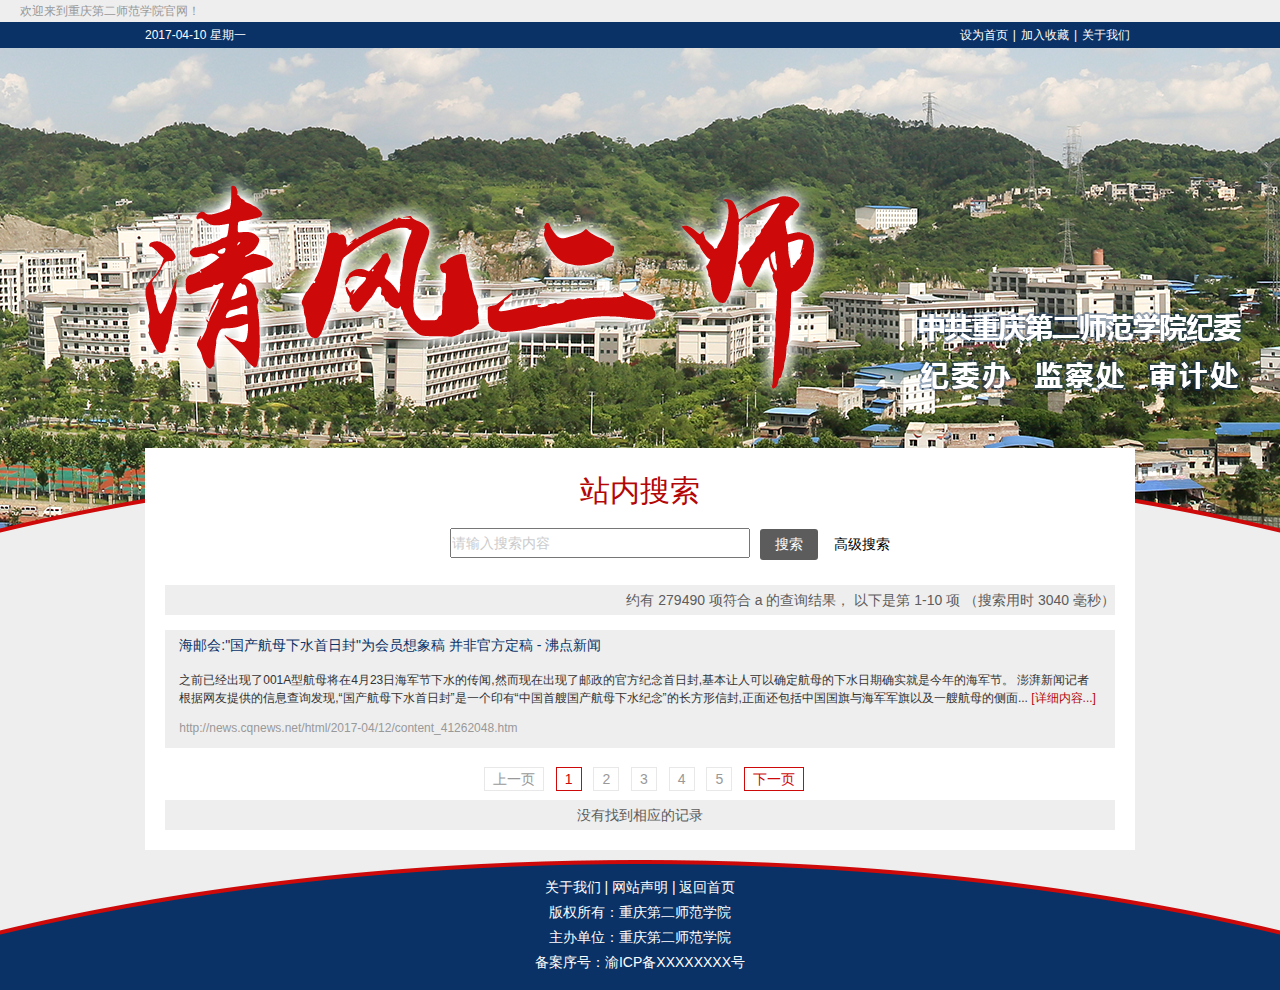
<file: seach.html>
<!DOCTYPE html>
<html>
	<head>
		<meta charset="UTF-8">
		<title></title>
		<link rel="stylesheet" type="text/css" href="css/style.css"/>
		<link rel="stylesheet" type="text/css" href="css/index.css"/>
		<style type="text/css">
			
		</style>
	</head>
	<body>
		<div class="header">
			<div class="header_top">
				<div>欢迎来到重庆第二师范学院官网！</div>
			</div>
			<div class="header_bottom">
				<div class="wd990 clearfix">
					<div class="header_time">2017-04-10    星期一</div>
					<div class="header_href">
						<ul>
							<li><a href="#">设为首页</a></li>
							<li><a href="#">加入收藏</a></li>
							<li><a href="content.html">关于我们</a></li>
						</ul>
					</div>
				</div>
			</div>
		</div>
		<div class="main">
			<div class="main_banner_top"></div>
			<div class="tab_tab_center wd990">
				<div class="seach_main">
					<div class="seach_main_title">站内搜索</div>
					<div class="seach_main_seach clearfix">
						<div><input type="search" name="" id="" value="" placeholder="请输入搜索内容"/></div>
						<div class="seach_main_seach_btn">搜索</div>
						<div class="seach_main_seach_href"><a href="g_seach.html">高级搜索</a></div>
					</div>
					<div class="seach_main_post">
						约有
							<span>279490</span>
						 项符合
							<span>a</span> 
						的查询结果， 以下是第 
							<span>1-10</span>
						 项 （搜索用时
							<span>3040</span>
						 毫秒）
					</div>
					<div class="seach_item">
						<ul class="seach_item_nr">
							<li>
								<div class="seach_item_nr_title">
									<a href="#">海邮会:"国产航母下水首日封"为会员想象稿 并非官方定稿 - 沸点新闻</a>
								</div>
								<div class="seach_item_nr_content">
									<p>
										之前已经出现了001A型航母将在4月23日海军节下水的传闻,然而现在出现了邮政的官方纪念首日封,基本让人可以确定航母的下水日期确实就是今年的海军节。 澎湃新闻记者根据网友提供的信息查询发现,“国产航母下水首日封”是一个印有“中国首艘国产航母下水纪念”的长方形信封,正面还包括中国国旗与海军军旗以及一艘航母的侧面...  
										<a href="#"> [详细内容...]</a>
									</p>
								</div>
								<div class="seach_item_nr_href">
									<a href="#">http://news.cqnews.net/html/2017-04/12/content_41262048.htm</a>
								</div>
							</li>
							<!--<li>
								<div class="seach_item_nr_title">
									<a href="#">海邮会:"国产航母下水首日封"为会员想象稿 并非官方定稿 - 沸点新闻</a>
								</div>
								<div class="seach_item_nr_content">
									<p>
										之前已经出现了001A型航母将在4月23日海军节下水的传闻,然而现在出现了邮政的官方纪念首日封,基本让人可以确定航母的下水日期确实就是今年的海军节。 澎湃新闻记者根据网友提供的信息查询发现,“国产航母下水首日封”是一个印有“中国首艘国产航母下水纪念”的长方形信封,正面还包括中国国旗与海军军旗以及一艘航母的侧面...  
										<a href="#"> [详细内容...]</a>
									</p>
								</div>
								<div class="seach_item_nr_href">
									<a href="#">http://news.cqnews.net/html/2017-04/12/content_41262048.htm</a>
								</div>
							</li>
							<li>
								<div class="seach_item_nr_title">
									<a href="#">海邮会:"国产航母下水首日封"为会员想象稿 并非官方定稿 - 沸点新闻</a>
								</div>
								<div class="seach_item_nr_content">
									<p>
										之前已经出现了001A型航母将在4月23日海军节下水的传闻,然而现在出现了邮政的官方纪念首日封,基本让人可以确定航母的下水日期确实就是今年的海军节。 澎湃新闻记者根据网友提供的信息查询发现,“国产航母下水首日封”是一个印有“中国首艘国产航母下水纪念”的长方形信封,正面还包括中国国旗与海军军旗以及一艘航母的侧面...  
										<a href="#"> [详细内容...]</a>
									</p>
								</div>
								<div class="seach_item_nr_href">
									<a href="#">http://news.cqnews.net/html/2017-04/12/content_41262048.htm</a>
								</div>
							</li>
							<li>
								<div class="seach_item_nr_title">
									<a href="#">海邮会:"国产航母下水首日封"为会员想象稿 并非官方定稿 - 沸点新闻</a>
								</div>
								<div class="seach_item_nr_content">
									<p>
										之前已经出现了001A型航母将在4月23日海军节下水的传闻,然而现在出现了邮政的官方纪念首日封,基本让人可以确定航母的下水日期确实就是今年的海军节。 澎湃新闻记者根据网友提供的信息查询发现,“国产航母下水首日封”是一个印有“中国首艘国产航母下水纪念”的长方形信封,正面还包括中国国旗与海军军旗以及一艘航母的侧面...  
										<a href="#"> [详细内容...]</a>
									</p>
								</div>
								<div class="seach_item_nr_href">
									<a href="#">http://news.cqnews.net/html/2017-04/12/content_41262048.htm</a>
								</div>
							</li>-->
						</ul>
						
						<div class="tab_tab_center_bottom_fenye seach_item_ye">
							<span><a href="#">上一页</a></span>
							<span class="tab_tab_center_bottom_fenye_active"><a href="#">1</a></span>
							<span><a href="#">2</a></span>
							<span><a href="#">3</a></span>
							<span><a href="#">4</a></span>
							<span><a href="#">5</a></span>
							 <span  class="tab_tab_center_bottom_fenye_active"><a href="#">下一页</a></span>
						</div>
						<!--如果没有记录-->
						<div class="seach_item_tips">没有找到相应的记录</div>
					</div>
				</div>
			</div>
		</div>
		<div class="bottom">
			<div class="bottom_main">
				<div>
					<a href="content.html" target="_blank">关于我们</a> |
					<a href="content.html" target="_blank">网站声明</a> |
					<a href="index.html" target="_blank">返回首页</a>
				</div>
				<div>版权所有：重庆第二师范学院</div>
				<div>主办单位：重庆第二师范学院</div>
				<div>备案序号：渝ICP备XXXXXXXX号</div>
			</div>
			
		</div>
		<script src="js/jquery-2.1.0.min.js" type="text/javascript" charset="utf-8"></script>
		<script type="text/javascript">
			window.onload = sizes;
			$(window).on("resize",function(){
				sizes()
			})
			function sizes(){
				if($(window).height() > $("body").height()){
					$(".bottom").addClass("bottom_center")
					if(typeof Interval == 'function'){
						Interval();
					}
				}else{
					$(".bottom").removeClass("bottom_center")
					if(typeof Interval == 'function'){
						clearInterval(Interval)
					}
				}
			}
			var Interval = setInterval(function(){
				if($(window).height() - $("body").height() < $(".bottom").height()){
					$(".bottom").removeClass("bottom_center")
				}else{
					$(".bottom").addClass("bottom_center")
				}
			})
		</script>
	</body>
</html>
</file>
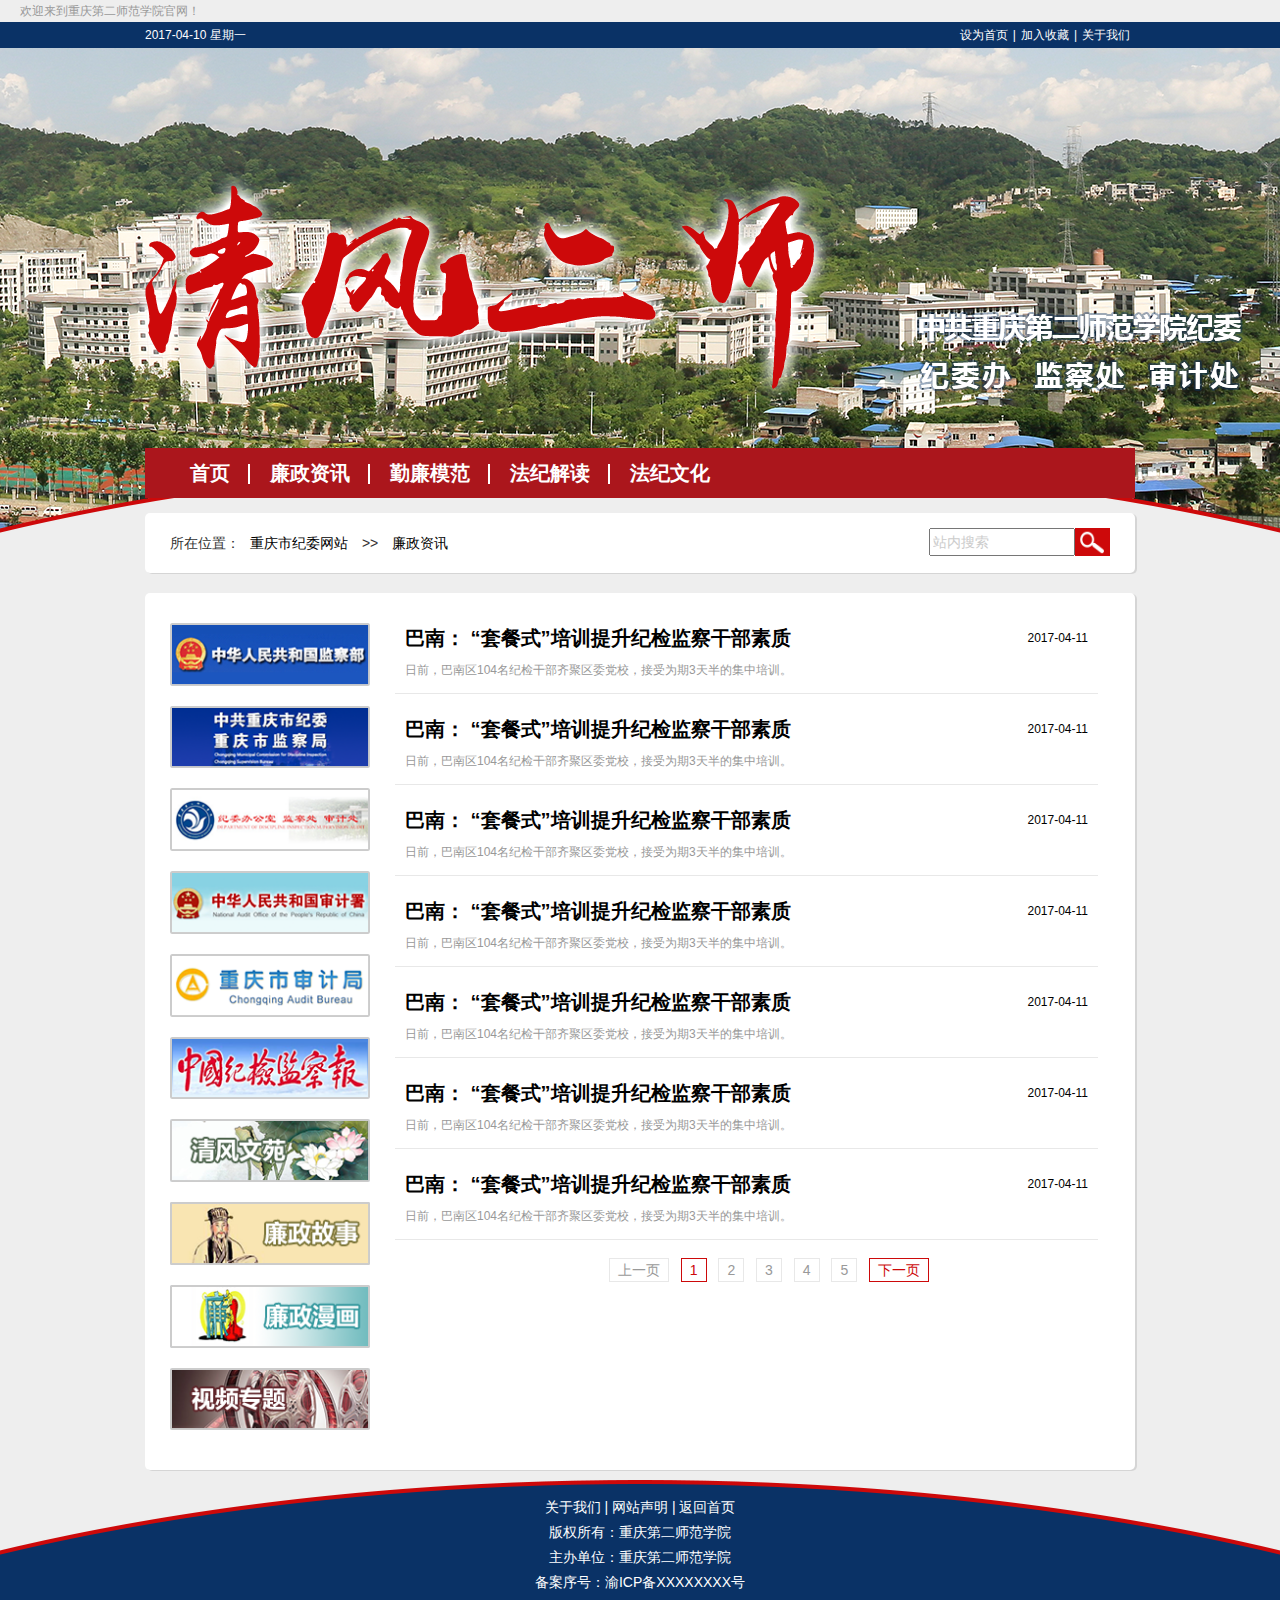
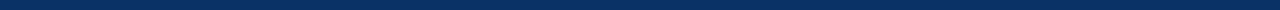
<file: tab.html>
<!DOCTYPE html>
<html>
	<head>
		<meta charset="UTF-8">
		<title></title>
		<link rel="stylesheet" type="text/css" href="css/style.css"/>
		<link rel="stylesheet" type="text/css" href="css/index.css"/>
	</head>
	<body>
		<div class="header">
			<div class="header_top">
				<div>欢迎来到重庆第二师范学院官网！</div>
			</div>
			<div class="header_bottom">
				<div class="wd990 clearfix">
					<div class="header_time">2017-04-10    星期一</div>
					<div class="header_href">
						<ul>
							<li><a href="#">设为首页</a></li>
							<li><a href="#">加入收藏</a></li>
							<li><a href="content.html">关于我们</a></li>
						</ul>
					</div>
				</div>
			</div>
		</div>
		<div class="main">
			<div class="main_banner_top"></div>
			<div class="tab_tab_center wd990">
				<div class="tab_tab_center_top ">
					<ul>
						<li><a href="index.html">首页</a></li>
						<li><a href="#">廉政资讯</a></li>
						<li><a href="#">勤廉模范</a></li>
						<li><a href="#">法纪解读</a></li>
						<li><a href="#">法纪文化</a></li>
					</ul>
				</div>
				<div class="tab_tab_center_center">
					<div class="tab_tab_center_center_wz">
						<div>所在位置：<span><a href="#">重庆市纪委网站</a></span> >> <span><a href="#">廉政资讯</a></span></div>
					</div>
					<div class="tab_tab_center_center_seach">
						<div class="seach_input">
						<a href="seach.html">
								<input type="search" name="" id="" value="" placeholder="站内搜索"/>
							</a>
							<div class="seach_btn"></div>
						</div>
					</div>
				</div>
				<div class="tab_tab_center_bottom clearfix">
					<div class="tab_tab_center_bottom_left">
						<ul>
							<li><a href="http://www.ccdi.gov.cn/"><img src="img/123_03.png"/></a></li>
							<li><a href="http://jjc.cq.gov.cn/"><img src="img/1235.png"/></a></li>
							<li><a href="http://www.cque.edu.cn/jjs/"><img src="img/1231.png"/></a></li>
							<li><a href="http://www.audit.gov.cn/"><img src="img/1232.png"/></a></li>
							<li><a href="http://www.cqaudit.gov.cn/"><img src="img/1233.png"/></a></li>
							<li><a href="http://jjjcb.cn/content/2016-01/27/node_2.htm"><img src="img/1234.png"/></a></li>
							<li><a href="#"><img src="img/btn_gongyi.png"/></a></li>
							<li><a href="#"><img src="img/btn_gushi.png"/></a></li>
							<li><a href="#"><img src="img/btn_manhua.png"/></a></li>
							<li><a href="#"><img src="img/btn_wei.png"/></a></li>

						</ul>
					</div>
					<div class="tab_tab_center_bottom_right">
						<ul>
							<li>
								<a href="content.html">
									<div class="tab_tab_center_bottom_right_title">
										巴南： “套餐式”培训提升纪检监察干部素质
										<span class="tab_tab_center_bottom_right_time">2017-04-11</span>
									</div>
									<p class="tab_tab_center_bottom_right_content word-break">日前，巴南区104名纪检干部齐聚区委党校，接受为期3天半的集中培训。</p>
								</a>
							</li>
							<li>
								<a href="content.html">
									<div class="tab_tab_center_bottom_right_title">
										巴南： “套餐式”培训提升纪检监察干部素质
										<span class="tab_tab_center_bottom_right_time">2017-04-11</span>
									</div>
									<p class="tab_tab_center_bottom_right_content word-break">日前，巴南区104名纪检干部齐聚区委党校，接受为期3天半的集中培训。</p>
								</a>
							</li>
							<li>
								<a href="content.html">
									<div class="tab_tab_center_bottom_right_title">
										巴南： “套餐式”培训提升纪检监察干部素质
										<span class="tab_tab_center_bottom_right_time">2017-04-11</span>
									</div>
									<p class="tab_tab_center_bottom_right_content word-break">日前，巴南区104名纪检干部齐聚区委党校，接受为期3天半的集中培训。</p>
								</a>
							</li>
							<li>
								<a href="content.html">
									<div class="tab_tab_center_bottom_right_title">
										巴南： “套餐式”培训提升纪检监察干部素质
										<span class="tab_tab_center_bottom_right_time">2017-04-11</span>
									</div>
									<p class="tab_tab_center_bottom_right_content word-break">日前，巴南区104名纪检干部齐聚区委党校，接受为期3天半的集中培训。</p>
								</a>
							</li>
							<li>
								<a href="content.html">
									<div class="tab_tab_center_bottom_right_title">
										巴南： “套餐式”培训提升纪检监察干部素质
										<span class="tab_tab_center_bottom_right_time">2017-04-11</span>
									</div>
									<p class="tab_tab_center_bottom_right_content word-break">日前，巴南区104名纪检干部齐聚区委党校，接受为期3天半的集中培训。</p>
								</a>
							</li>
							<li>
								<a href="content.html">
									<div class="tab_tab_center_bottom_right_title">
										巴南： “套餐式”培训提升纪检监察干部素质
										<span class="tab_tab_center_bottom_right_time">2017-04-11</span>
									</div>
									<p class="tab_tab_center_bottom_right_content word-break">日前，巴南区104名纪检干部齐聚区委党校，接受为期3天半的集中培训。</p>
								</a>
							</li>
							<li>
								<a href="content.html">
									<div class="tab_tab_center_bottom_right_title">
										巴南： “套餐式”培训提升纪检监察干部素质
										<span class="tab_tab_center_bottom_right_time">2017-04-11</span>
									</div>
									<p class="tab_tab_center_bottom_right_content word-break">日前，巴南区104名纪检干部齐聚区委党校，接受为期3天半的集中培训。</p>
								</a>
							</li>
						</ul>
						<div class="tab_tab_center_bottom_fenye">
							<span><a href="#">上一页</a></span>
							<span class="tab_tab_center_bottom_fenye_active"><a href="#">1</a></span>
							<span><a href="#">2</a></span>
							<span><a href="#">3</a></span>
							<span><a href="#">4</a></span>
							<span><a href="#">5</a></span>
							 <span  class="tab_tab_center_bottom_fenye_active"><a href="#">下一页</a></span>
						</div>
					</div>
				</div>
			</div>
		</div>
		<div class="bottom">
			<div class="bottom_main">
				<div>
					<a href="content.html" target="_blank">关于我们</a> |
					<a href="content.html" target="_blank">网站声明</a> |
					<a href="index.html" target="_blank">返回首页</a>
				</div>
				<div>版权所有：重庆第二师范学院</div>
				<div>主办单位：重庆第二师范学院</div>
				<div>备案序号：渝ICP备XXXXXXXX号</div>
			</div>

		</div>
	</body>
</html>
</file>
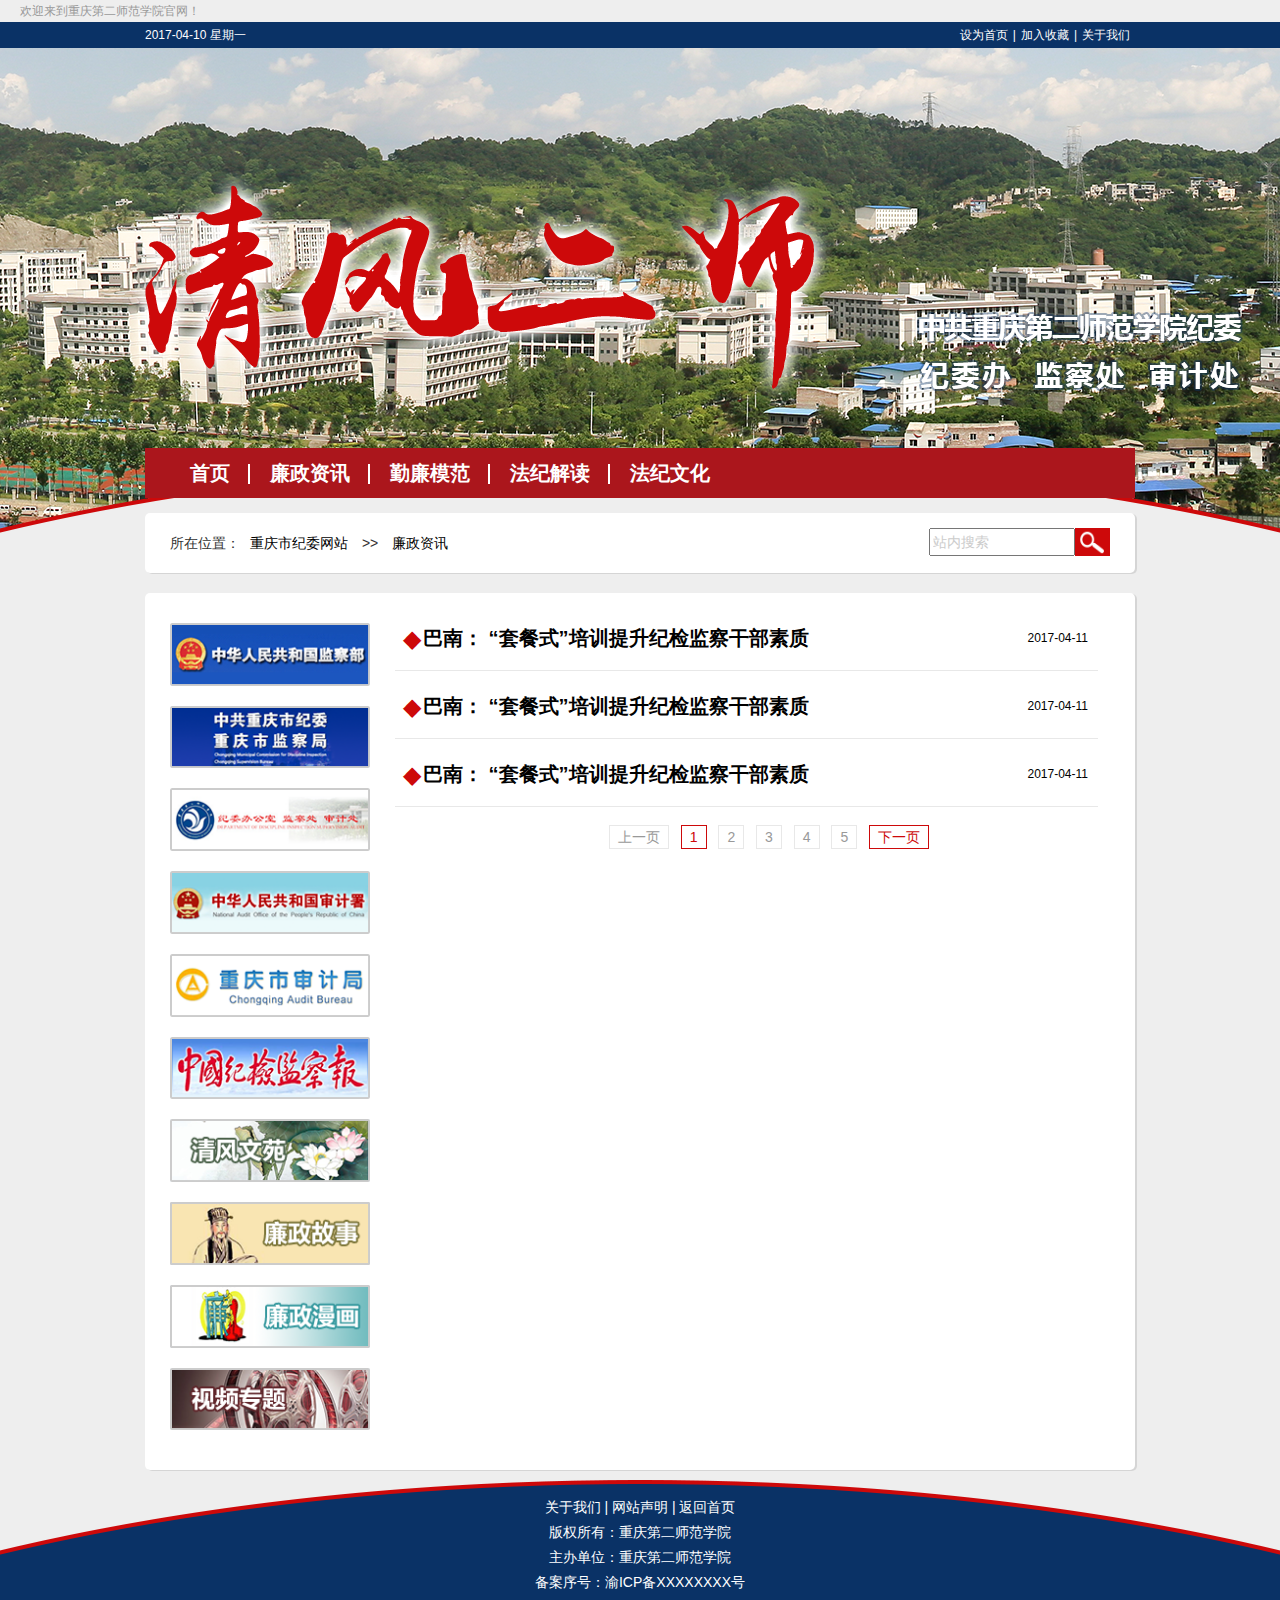
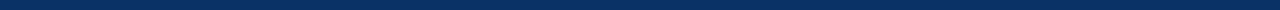
<file: tab1.html>
<!DOCTYPE html>
<html>
	<head>
		<meta charset="UTF-8">
		<title></title>
		<link rel="stylesheet" type="text/css" href="css/style.css"/>
		<link rel="stylesheet" type="text/css" href="css/index.css"/>
		<style type="text/css">
			.tab_tab1{
				text-indent: 18px;
				position: relative;
			}
			.tab_tab1:before{
				content: "◆";
				display: block;
				font-size: 24px;
				color: #cd090a;
				position: absolute;
				left: -10px;
				top: 0;
				bottom: 0;
				margin: auto;
				width: 10px;
				height: 15px;
				text-align: center;
				line-height: 18px;
			}
		</style>
	</head>
	<body>
		<div class="header">
			<div class="header_top">
				<div>欢迎来到重庆第二师范学院官网！</div>
			</div>
			<div class="header_bottom">
				<div class="wd990 clearfix">
					<div class="header_time">2017-04-10    星期一</div>
					<div class="header_href">
						<ul>
							<li><a href="#">设为首页</a></li>
							<li><a href="#">加入收藏</a></li>
							<li><a href="content.html">关于我们</a></li>
						</ul>
					</div>
				</div>
			</div>
		</div>
		<div class="main">
			<div class="main_banner_top"></div>
			<div class="tab_tab_center wd990">
				<div class="tab_tab_center_top ">
					<ul>
						<li><a href="index.html">首页</a></li>
						<li><a href="#">廉政资讯</a></li>
						<li><a href="#">勤廉模范</a></li>
						<li><a href="#">法纪解读</a></li>
						<li><a href="#">法纪文化</a></li>
					</ul>
				</div>
				<div class="tab_tab_center_center">
					<div class="tab_tab_center_center_wz">
						<div>所在位置：<span><a href="#">重庆市纪委网站</a></span> >> <span><a href="#">廉政资讯</a></span></div>
					</div>
					<div class="tab_tab_center_center_seach">
						<div class="seach_input">
							<a href="seach.html">
								<input type="search" name="" id="" value="" placeholder="站内搜索"/>
							</a>
							<div class="seach_btn"></div>
						</div>
					</div>
				</div>
				<div class="tab_tab_center_bottom clearfix">
					<div class="tab_tab_center_bottom_left">
						<ul>
							<li><a href="http://www.ccdi.gov.cn/"><img src="img/123_03.png"/></a></li>
							<li><a href="http://jjc.cq.gov.cn/"><img src="img/1235.png"/></a></li>
							<li><a href="http://www.cque.edu.cn/jjs/"><img src="img/1231.png"/></a></li>
							<li><a href="http://www.audit.gov.cn/"><img src="img/1232.png"/></a></li>
							<li><a href="http://www.cqaudit.gov.cn/"><img src="img/1233.png"/></a></li>
							<li><a href="http://jjjcb.cn/content/2016-01/27/node_2.htm"><img src="img/1234.png"/></a></li>
							<li><a href="#"><img src="img/btn_gongyi.png"/></a></li>
							<li><a href="#"><img src="img/btn_gushi.png"/></a></li>
							<li><a href="#"><img src="img/btn_manhua.png"/></a></li>
							<li><a href="#"><img src="img/btn_wei.png"/></a></li>
						</ul>
					</div>
					<div class="tab_tab_center_bottom_right">
						<ul>
							<li class="tab_tab1">
								<a href="content.html">
									<div class="tab_tab_center_bottom_right_title">
										巴南： “套餐式”培训提升纪检监察干部素质
										<span class="tab_tab_center_bottom_right_time">2017-04-11</span>
									</div>

								</a>
							</li>
							<li class="tab_tab1">
								<a href="content.html">
									<div class="tab_tab_center_bottom_right_title">
										巴南： “套餐式”培训提升纪检监察干部素质
										<span class="tab_tab_center_bottom_right_time">2017-04-11</span>
									</div>

								</a>
							</li>
							<li class="tab_tab1">
								<a href="content.html">
									<div class="tab_tab_center_bottom_right_title">
										巴南： “套餐式”培训提升纪检监察干部素质
										<span class="tab_tab_center_bottom_right_time">2017-04-11</span>
									</div>

								</a>
							</li>
						</ul>
						<div class="tab_tab_center_bottom_fenye">
							<span><a href="#">上一页</a></span>
							<span class="tab_tab_center_bottom_fenye_active"><a href="#">1</a></span>
							<span><a href="#">2</a></span>
							<span><a href="#">3</a></span>
							<span><a href="#">4</a></span>
							<span><a href="#">5</a></span>
							 <span  class="tab_tab_center_bottom_fenye_active"><a href="#">下一页</a></span>
						</div>
					</div>
				</div>
			</div>
		</div>
		<div class="bottom">
			<div class="bottom_main">
				<div>
					<a href="content.html" target="_blank">关于我们</a> |
					<a href="content.html" target="_blank">网站声明</a> |
					<a href="index.html" target="_blank">返回首页</a>
				</div>
				<div>版权所有：重庆第二师范学院</div>
				<div>主办单位：重庆第二师范学院</div>
				<div>备案序号：渝ICP备XXXXXXXX号</div>
			</div>

		</div>
	</body>
</html>
</file>
<file: css/style.css>
html{font-family: "Helvetica Neue", Helvetica, STHeiTi, Arial, sans-serif; font-size: 62.5%; -ms-text-size-adjust: 100%; -webkit-text-size-adjust: 100%;}
body{margin: 0; font-size: 1.4rem; line-height: 1.5; color: #333333; background-color: #d2e1ed; height: 100%; overflow-x: hidden; -webkit-overflow-scrolling: touch;}
article,
aside,
details,
figcaption,
figure,
footer,
header,
hgroup,
main,
nav,
section,
summary{display: block;}
audio,
canvas,
progress,
video{display: inline-block; vertical-align: baseline;}
audio:not([controls]){display: none; height: 0;}
[hidden],
template{display: none;}
svg:not(:root){overflow: hidden;}
a{background: transparent; text-decoration: none; -webkit-tap-highlight-color: transparent; color: #000;}
a:active{outline: 0;}
a:active{color: #000;}
a:hover{color: #f18c29;}
abbr[title]{border-bottom: 1px dotted;}
b,
strong{font-weight: bold;}
dfn{font-style: italic;}
mark{background: #ff0; color: #000;}
small{font-size: 80%;}
sub,
sup{font-size: 75%; line-height: 0; position: relative; vertical-align: baseline;}
sup{top: -0.5em;}
sub{bottom: -0.25em;}
img{border: 0; vertical-align: middle;}
hr{-moz-box-sizing: content-box; box-sizing: content-box; height: 0;}
pre{overflow: auto; white-space: pre; white-space: pre-wrap; word-wrap: break-word;}
code,
kbd,
pre,
samp{font-family: monospace, monospace; font-size: 1em;}
button,
input,
optgroup,
select,
textarea{color: inherit; font: inherit; margin: 0;}
button{overflow: visible;}
button,
select{text-transform: none;}
button,
html input[type="button"],
input[type="reset"],
input[type="submit"]{-webkit-appearance: button; cursor: pointer;}
button[disabled],
html input[disabled]{cursor: default;}
button::-moz-focus-inner,
input::-moz-focus-inner{border: 0; padding: 0;}
input{line-height: normal;}
input[type="checkbox"],
input[type="radio"]{box-sizing: border-box; padding: 0;}
input[type="number"]::-webkit-inner-spin-button,
input[type="number"]::-webkit-outer-spin-button{height: auto;}
input[type="search"]{-webkit-appearance: textfield; -moz-box-sizing: border-box; -webkit-box-sizing: border-box; box-sizing: border-box;}
input[type="search"]::-webkit-search-cancel-button,
input[type="search"]::-webkit-search-decoration{-webkit-appearance: none;}
fieldset{border: 1px solid #c0c0c0; margin: 0 2px; padding: 0.35em 0.625em 0.75em;}
legend{border: 0; padding: 0;}
textarea{overflow: auto; resize: vertical;}
optgroup{font-weight: bold;}
table{border-collapse: collapse; border-spacing: 0;}
td,
th{padding: 0;}
html,
button,
input,
select,
textarea{font-family: "Microsoft YaHei", Helvetica, STHeiTi, Arial, sans-serif;}
h1,
h2,
h3,
h4,
h5,
h6,
p,
figure,
form,
blockquote{margin: 0;}
ul,
ol,
li,
dl,
dd{margin: 0; padding: 0;}
ul,
ol{list-style: none outside none;}
h1,
h2,
h3{line-height: 2; font-weight: normal;}
h1{font-size: 1.8rem;}
h2{font-size: 1.6rem;}
h3{font-size: 1.4rem;}
input::-moz-placeholder,
textarea::-moz-placeholder{color: #cccccc;}
input:-ms-input-placeholder,
textarea:-ms-input-placeholder{color: #cccccc;}
input::-webkit-input-placeholder,
textarea::-webkit-input-placeholder{color: #cccccc;}
*{-webkit-box-sizing: border-box; -moz-box-sizing: border-box; box-sizing: border-box;}
*,
*::after,
*::before{box-sizing: border-box;}
.fn-left{float: left;}
.fn-right{float: right;}
html{width: 100%;}
body{background-color: #FFF;}
.block{display: block;}
.inline-block {display: inline-block; *display: inline; zoom: 1;}
.word-break{word-break:break-all; word-wrap:break-word;}/*自动换行*/
.text-ell{white-space:nowrap;word-break:keep-all; overflow:hidden; text-overflow:ellipsis;}/*溢出省略*/
.clearfix:after{content:"";display:block;clear:both;visibility:hidden;line-height: 0;font-size: 0;height: 0;}
.clearfix{zoom:1}
.block{display: block;}
.inline-block {display: inline-block; *display: inline; zoom: 1;}
.word-break{word-break:break-all; word-wrap:break-word;}/*自动换行*/
.text-ell{white-space:nowrap;word-break:keep-all; overflow:hidden; text-overflow:ellipsis;}/*溢出省略*/
.clearfix:after{content:"";display:block;clear:both;visibility:hidden;line-height: 0;font-size: 0;height: 0;}
.clearfix{zoom:1}
</file>
<file: css/index.css>
body,
html {
	background: #eeeeee;
}

.header_top {
	background-color: #eeeeee;
	color: #999999;
	font-size: 12px;
	text-indent: 20px;
	padding: 2px 0;
}

.header_bottom {
	color: #fff;
	background-color: #0a3266;
	padding: 4px 0;
	font-size: 12px;
}

.header_bottom .header_time {
	float: left;
}

.header_bottom .header_href {
	float: right;
}

.header_bottom .header_href ul li {
	float: left;
	margin: 0 5px 0 0px;
}

.header_bottom .header_href ul li:not(:last-child):after {
	content: "|";
	margin-left: 5px;
}

.header_bottom .header_href ul li a {
	color: #FFF;
}

.wd990 {
	width: 990px;
	margin: 0px auto;
}

.main_banner_top {
	background: url(../img/title.png) no-repeat center;
	height: 600px;
	min-width: 990px;
	overflow: hidden;
	background-position-y: 0px;
}

.main_banner_center {
	margin-top: 15px;
	height: 400px;
	margin-top: -240px;
	padding: 15px;
	background-color: #FFF;
	position: relative;
	z-index: 11;
	margin-bottom: 10px;
}

.banner_left {
	height: 370px;
	width: 740px;
}

.banner_left ul {
	position: relative;
	height: 100%;
}

.banner_left ul li {
	position: absolute;
	width: 100%;
	height: 100%;
}

.banner_left ul li img {
	width: 100%;
	height: 100%;
}

.banner_left ul .banner_btn_left,
.banner_left ul .banner_btn_right {
	width: 40px;
	height: 80px;
	background-color: #555555;
	position: absolute;
	top: 0;
	bottom: 0;
	margin: auto;
	z-index: 11;
}

.banner_left ul .banner_btn_left {
	left: 0;
}

.banner_left ul .banner_btn_right {
	right: 0;
}

.banner_left ul .banner_btn_left:before {
	content: "";
	display: block;
	width: 23px;
	height: 23px;
	background-color: transparent;
	border: 6px solid;
	border-color: transparent transparent #dddddd #dddddd;
	transform: rotate(45deg);
	position: absolute;
	top: 0;
	bottom: 0;
	right: 0;
	left: 10px;
	margin: auto;
}

.banner_left ul .banner_btn_left_active:before {
	content: "";
	display: block;
	width: 23px;
	height: 23px;
	background-color: transparent;
	border: 6px solid;
	border-color: transparent transparent #b93133 #b93133;
	transform: rotate(45deg);
	position: absolute;
	top: 0;
	bottom: 0;
	right: 0;
	left: 10px;
	margin: auto;
}

.banner_left ul .banner_btn_right:before {
	content: "";
	display: block;
	width: 23px;
	height: 23px;
	background-color: transparent;
	border: 6px solid;
	border-color: #dddddd #dddddd transparent transparent;
	transform: rotate(45deg);
	position: absolute;
	top: 0;
	bottom: 0;
	right: 10px;
	left: 0;
	margin: auto;
}
.banner_btn_right:hover,
.banner_btn_left:hover{
	background-color: rgba(0,0,0,.8)!important;
	cursor: pointer;
	color: #AB161C!important;
}
.banner_left ul .banner_btn_right_active:before {
	content: "";
	display: block;
	width: 23px;
	height: 23px;
	background-color: transparent;
	border: 6px solid;
	border-color: #b93133 #b93133 transparent transparent;
	transform: rotate(45deg);
	position: absolute;
	top: 0;
	bottom: 0;
	right: 10px;
	left: 0;
	margin: auto;
}

.banner_left ul .banner_title {
	position: absolute;
	bottom: 0;
	width: 100%;
	height: 80px;
	line-height: 80px;
	font-size: 20px;
	text-indent: 10px;
	background-color: rgba(0, 0, 0, .5);
	color: #FFF;
	overflow: hidden;
}

.banner_left ul .banner_name {}

.banner_left ul .banner_list {
	position: absolute;
	right: 40px;
	height: 12px;
	line-height: 12px;
	top: 10px;
	bottom: 0;
	margin: auto;
}

.banner_left ul .banner_list .banner_item {
	width: 12px;
	height: 12px;
	background-color: #dddddd;
	float: left;
	margin-left: 8px;
}

.banner_left ul .banner_list .banner_item:hover{
	cursor: pointer;
}
.banner_left ul .banner_list .banner_item_active {
	background-color: #cd090a;
}

.main_seach_right {
	position: absolute;
	top: 0;
	right: 0;
	bottom: 0;
	margin: auto;
	width: 200px;
}

.main_seach_right .seach_input {
	height: 25px;
	margin-top: 35px;
	margin-bottom: 25px;
}

.main_seach_right .seach_input input {
	display: block;
	width: 146px;
	height: 28px;
	line-height: 28px;
	float: left;
}

.main_seach_right .seach_input .seach_btn {
	float: left;
	width: 35px;
	height: 28px;
	line-height: 28px;
	background: url(../img/seach.png) no-repeat center;
	background-size: 100% 100%;
}

.main_seach_right .seach_list ul li {
	height: 55px;
	width: 190px;
	background-color: #cd090a;
	font-size: 22px;
	line-height: 55px;
	text-align: center;
	margin-top: 10px;
}

.main_seach_right .seach_list ul li img {
	margin-right: 15px;
	margin-top: -5px;
}

.main_seach_right .seach_list ul li a {
	color: #FFF;
}

.tab_title {
	background-color: #FFF;
	padding: 8px 15px;
	position: relative;
	top: -2px;
	border-radius: 3px 0 0 0;
	z-index: 5;
	font-size: 22px;
	color: #cd090a;
}

.tab_title:before {
	content: "";
	display: block;
	position: absolute;
	right: -45px;
	top: -45px;
	border: 45px solid;
	border-color: transparent transparent #FFF;
	z-index: -1;
}

.tab_title:after {
	content: "";
	display: block;
	position: absolute;
	right: -48px;
	top: -45px;
	border: 45px solid;
	border-color: transparent transparent #000;
	z-index: -2;
}

.tab_top {
	height: 50px;
	line-height: 50px;
	background-color: #cd090a;
	border-radius: 0 10px 0 0;
}

.tab_top a {
	display: block;
	float: right;
	margin-right: 15px;
	color: #FFF;
}

.tab_demeanour,
.tab_interpretation {
	width: 760px;
	position: relative;
}

.tab_news_left {
	background-color: #FFF;
	width: 650px;
	float: left;
	position: relative;
}

.tab_main {
	margin-bottom: 10px;
}
.tab_news_left ul{
	height: 300px;
	overflow: hidden;
}
.tab_news_left ul li {
	margin-left: 10px;
	padding-top: 10px;
	width: 600px;
	padding-bottom: 10px;
}

.tab_news_left ul li {
	float: left;
}

.tab_news_left ul li .tab_news_left_img {
	float: left;
	width: 200px;
	height: 130px;
	position: relative;
	overflow: hidden;
}

.tab_news_left ul li .tab_news_left_img img {
	width: 100%;
	height: 100%;
	position: absolute;
	top: 0;
	bottom: 0;
	margin: auto;
}

.tab_news_left_context {
	float: right;
	width: 380px;
}

.tab_news_left ul li .tab_news_left_container {
	margin-top: 0px;
	color: #999999;
	overflow: hidden;
	height: 80px;
	line-height: 25px;
}

.tab_news_left ul li .tab_news_left_title {
	color: #282828;
	overflow: hidden;
	height: 40px;
	line-height: 40px;
	font-weight: bold;
}

.tab_news_right {
	width: 340px;
	float: left;
	background-color: #FFF;
	height: 300px;
	overflow: hidden;
	padding-top: 10px;
}

.tab_news_left label {
	position: absolute;
	right: 15px;
	height: 280px;
	top: 0;
	bottom: 0;
	margin: auto;
	border-right: 1px solid #dddddd;
}

.tab_news_right_list {
	padding: 0 0 7px 0;
	text-indent: 15px;
	margin-right: 20px;
}

.tab_news_right_list:after {
	content: "";
	display: block;
	float: left;
	width: 8px;
	height: 8px;
	background-color: #cd090a;
	position: relative;
	top: -14px;
	transform: rotate(45deg);
	right: -2px;
}

.tab_demeanour_left {
	width: 240px;
	float: left;
	background-color: #FFF;
	height: 300px;
	overflow: hidden;
	padding-top: 10px;
	padding-left: 10px;
}

.tab_demeanour_left .tab_demeanour_left_list {
	padding: 0 0 7px 0;
	text-indent: 15px;
}

.tab_demeanour_left .tab_demeanour_left_list:after {
	content: "";
	display: block;
	float: left;
	width: 8px;
	height: 8px;
	background-color: #cd090a;
	position: relative;
	top: -14px;
	transform: rotate(45deg);
	right: -2px;
}

.tab_demeanour_center {
	float: right;
	width: 520px;
	height: 300px;
	padding: 10px 10px;
	background-color: #FFF;
}

.tab_demeanour_center img {
	height: 100%;
	width: 100%;
}

.tab_demeanour_right {
	width: 210px;
	margin-right: 200px;
	position: absolute;
	right: -430px;
	top: 0;
	height: 350px;
	background-color: #0a3266;
	border-radius: 10px;
}
.tab_demeanour_right ul{
	background-color: #FFF;
	padding: 10px;
	width: 100%;
	margin-top: 10px;
}
.tab_demeanour_right a{
	color: #FFF;
}
.tab_demeanour_right li {
	width: 190px;
	background-color: #087ecc;
	border-radius: 10px;
	color: #FFF;
	padding: 10px;
	position: relative;
	margin-bottom: 20px;
	margin-top:20px;
}

.tab_demeanour_right li div {
	width: 130px;
	height: 70px;
	margin-left: 42px;
	overflow: hidden;
}

.tab_demeanour_right li:after {
	content: "";
	display: block;
	background: url(../img/demeanour_right.png) no-repeat center;
	background-size: 100% 100%;
	width: 30px;
	height: 30px;
	position: relative;
	position: absolute;
	top: 0;
	bottom: 0;
	margin: auto;
}

.tab_demeanour_title {
	font-size: 16px;
	margin-top: 3px;
}

.tab_demeanour_container {
	font-size: 12px;
	margin-top: 3px;
}

.bottom {}

.bottom {
	background: url(../img/bottomtuoyuan.png) no-repeat center;
	height: 130px;
	min-width: 990px;
	overflow: hidden;
	background-position-y: 0px;
	text-align: center;
	color: #FFF;
	position: relative;
}

.bottom_main {
	position: absolute;
	top: 0;
	bottom: 0;
	left: 0;
	right: 0;
	margin: auto;
	height: 100px;
}

.bottom_main div {
	height: 25px;
	line-height: 25px;
}
.bottom_main a{
	color: #FFF;
}

/*2017/4/11*/

.tab_interpretation {
	position: relative;
}

.tab_interpretation_main {
	background-color: #FFF;
	padding-bottom: 10px;
	width: 760px;
	border-radius: 0 0 10px 10px;
	height: 478px;
	overflow: hidden;
}

.tab_interpretation_list {
	margin-left: 10px;
	width: 750px;
}

.tab_interpretation_item {
	width: 360px;
	overflow: hidden;
	text-align: center;
	border: 1px solid #E8E8E8;
	border-radius: 3px;
	padding: 5px 10px;
	margin-top: 15px;
	float: left;
	margin-right: 10px;
	margin-left: 3px;
	margin-bottom: 10px;
	height: 450px;
}

.tab_interpretation_item dt {}

.tab_interpretation_item dt span {
	float: left;
	font-size: 18px;
	font-weight: 600;
}

.tab_interpretation_item dt a {
	float: right;
	color: #565656;
}

.tab_interpretation_item dd {
	padding: 5px 10px 0 10px;
}

.tab_interpretation_item dd div {
	height: 180px;
	overflow: hidden;
	margin-bottom: 5px;
}

.tab_interpretation_item dd div img {
	width: 100%;
	height: 100%;
}

.tab_interpretation_item dd p {
	font-size: 14px;
	color: #b30707;
	font-weight: 600;
	display: block;
	width: 300px;
	margin: auto;
	margin-bottom: 5px;
}

.tab_interpretation_item dd ul li {
	text-align: left;
	font-size: 12px;
	width: 302px;
	margin: auto;
	text-indent: 15px;
	position: relative;
	height: 25px;
	line-height: 25px;
}

.tab_interpretation_item dd ul li:after {
	content: "";
	display: block;
	width: 8px;
	height: 8px;
	transform: rotate(45deg);
	background-color: #b30707;
	position: absolute;
	top: 8px;
	left: 1px;
}

.tab_interpretation_right {
	width: 210px;
	height: 528px;
	position: absolute;
	top: 0;
	right: -230px;
	background-color: #FFF;
	border-radius: 10px;
	overflow: hidden;
	background-color: #cd090a;
}
.tab_interpretation_right ul{
	background-color: #FFF;
	padding: 10px;
	margin-top: 8px;
}
.tab_interpretation_right_tips {
	color: #000;
	text-align: center;
	font-size: 18px;
	font-weight: bold;
	margin-top: 10px;
	color: #FFF;
}

.tab_interpretation_right_tips:after {
	/*content: "";
	display: block;
	height: 3px;
	width: 85%;
	background-color: #B30707;
	margin: auto;
	margin-top: 5px;
	margin-bottom: 15px;*/
}

.tab_interpretation_right ul li {
	width: 100%;
	height: 46px;
	margin-bottom: 25px;
}

.tab_interpretation_right ul li img {
	width: 100%;
}

.tab_culture {
	position: relative;
	margin-top: 10px;
}

.tab_culture_banner {
	height: 300px;
	width: 100%;
	margin: auto;
	background-color: #FFF;
	overflow: hidden;
	z-index: 1111;
}

.tab_culture_banner ul {
	width: 980px;
	overflow: hidden;
	height: 300px;
	position: relative;
}

.tab_culture_banner ul li {
	padding: 10px;
	position: absolute;
	width: 555px;
	height: 290px;
	overflow: hidden;
}

.tab_culture_banner ul li .tab_culture_banner_img {
	height: 300px;
	width: 565px;
}

.tab_culture_banner ul li .tab_culture_banner_img img {
	height: 100%;
	width: 100%;
}

.tab_culture_banner ul li .tab_culture_banner_title {
	width: 80px;
	height: 80px;
	line-height: 80px;
	text-align: center;
	border-radius: 100%;
	background-color: #B30707;
	color: #FFF;
	position: absolute;
	z-index: 111;
	bottom: 0;
	left: 10px;
}

.tab_culture_banner1 {
	left: 0px;
}

.tab_culture_banner2 {
	left: 250px;
}

.tab_culture_banner3 {
	left: 500px;
}

.tab_culture_banner4 {
	left: 750px;
}



/*tab*/
.tab_tab_center_top{
	height: 50px;
	background-color: #ab161c;

}
.tab_tab_center_top ul{
	width: 940px;
	height: 50px;
	line-height: 50px;
	margin: auto;

}
.tab_tab_center_top ul li{
	float: left;
	margin: 0 20px;
	position: relative;
}
.tab_tab_center_top ul li:not(:last-child):after{
	content: "";
	display: block;
	position: absolute;
	height: 20px;
	width: 2px;
	background-color: #FFF;
	top: 16px;
	right: -20px;
}
.tab_tab_center_top ul li a{
	color: #FFF;
	font-size: 20px;
	font-weight: bold;

}
.tab_tab_center {
	margin-top: 15px;
	margin-top: -200px;
	position: relative;
	z-index: 11;
	margin-bottom: 10px;
}

.tab_tab_center_center{
	height: 60px;
	width: 100%;
	background-color: #FFF;
	margin-top: 15px;
	border-radius: 5px;
	box-shadow: 2px 1px .5px rgba(0,0,0,.1);
}
.tab_tab_center_center_wz{
	float: left;
	height: 60px;
	line-height: 60px;
	margin-left: 25px;
}
.tab_tab_center_center_wz a:hover{
	text-decoration: underline;
}
.tab_tab_center_center_wz span{
	margin: 0 10px;
}
.tab_tab_center_center_seach{
	float: right;
}
.tab_tab_center_center_seach .seach_input {
	height: 25px;
	margin-top: 15px;
	margin-bottom: 15px;
	margin-right: 25px;
}

.tab_tab_center_center_seach .seach_input input {
	display: block;
	width: 146px;
	height: 28px;
	line-height: 28px;
	float: left;
}

.tab_tab_center_center_seach .seach_input .seach_btn {
	float: left;
	width: 35px;
	height: 28px;
	line-height: 28px;
	background: url(../img/seach.png) no-repeat center;
	background-size: 100% 100%;
}
.tab_tab_center_bottom{
	margin-top: 20px;
	border-radius: 5px;
	background-color: #FFF;
	padding-top: 10px;
	padding-bottom: 20px;
	box-shadow: 2px 1px .5px rgba(0,0,0,.1);
}
.tab_tab_center_bottom_left{
	width: 250px;
	background-color: #FFF;

	border-radius: 5px;
	padding-top: 20px;
	float: left;
}
.tab_tab_center_bottom_left ul li{
	width: 200px;
	overflow: hidden;
	margin: auto;
	text-align: center;
	margin-bottom: 20px;

}
.tab_tab_center_bottom_left ul li img{
	width: 100%;
}
.tab_tab_center_bottom_right{
	width: 740px;
	float: left;
}
.tab_tab_center_bottom_right li{
	padding: 10px;
	width: 95%;
	position: relative;
}
.tab_tab_center_bottom_right li:after{
	content: "";
	display: block;
	position: absolute;
	bottom: 0;
	left: 0;
	height: 1px;
	width: 100%;
	background-color: #E8E8E8;
}
.tab_tab_center_bottom_right_title{
	font-size: 20px;
	font-weight: bold;
	padding: 10px 0 8px 0;
}
.tab_tab_center_bottom_right_time{
	float: right;
	font-size: 12px;
	font-weight: normal;
	line-height: 30px;
}
.tab_tab_center_bottom_right_content{
	padding-bottom: 5px;
	color: #999999;
	font-size: 12px;
}
.tab_tab_center_bottom_fenye{
	text-align: center;
	font-size: 14px;
	padding: 10px 0;
	margin-top: 10px;
}
.tab_tab_center_bottom_fenye span{
	margin-left: 8px;
	border: 1px solid #E8E8E8;
	padding: 3px 8px;
}
.tab_tab_center_bottom_fenye a{
	color: #999999;
}
.tab_tab_center_bottom_fenye_active{
	border-color: #CD090A!important;
}
.tab_tab_center_bottom_fenye_active a{
	color: #CD090A;
}


.seach_main{
	background-color: #FFF;
	padding: 20px;
}
.seach_main .seach_main_title{
	font-size: 30px;
	text-align: center;
	color: #B30707;
}
.seach_main_seach{
	text-align: center;
	margin: auto;
	width: 40%;
}
.seach_main_seach div{float: left;}
.seach_main_seach input[type="search"]{
	width: 300px;
	padding: 5px 0;
}
.seach_main_seach{
	position: relative;
	margin-top: 15px;
	margin-bottom: 25px;
}
.seach_main_seach_btn{
	padding: 5px 15px;
	background-color: #5C5C5C;
	color: #FFF;
	margin-left: 10px;
	margin-right: 10px;
	border-radius: 3px;
	cursor: pointer;
	margin-top: 1px;
}
.seach_main_seach_btn:hover{
	background-color: #B30707;
	text-decoration: underline;
}
.seach_main_seach_href{
	height: 33px;
	line-height: 33px;
	position: absolute;
	right: -60px;
}
.seach_main_seach_href:hover{
	cursor: pointer;
	text-decoration: underline;
}
.seach_main_post{
	height: 30px;
	line-height: 30px;
	background-color: #eeeeee;
	color: #5C5C5C;
	text-align: right;
	margin-bottom: 15px;
}
.seach_item_nr{
	background-color: #eeeeee;
}
.seach_item_nr li{


	border-bottom: 1px solid #fff;
}
.seach_item_nr li:hover{
	background-color: #DDDDDD;
}
.seach_item_nr_title,.seach_item_nr_content,.seach_item_nr_href{
	width: 97%;
	margin: auto;
}
.seach_item_nr_title{
	padding: 5px 0;
}
.seach_item_nr_title a{
	color: #0A3266;
	cursor: pointer;

}
.seach_item_nr_title a:hover{
	color: #B30707;
	cursor: pointer;
	text-decoration: underline;
}

.seach_item_nr_content{
	margin-top: 10px ;
	margin-bottom: 10px;
	font-size: 12px;
}
.seach_item_nr_content a{
	color: #B30707;
}
.seach_item_nr_content a:hover{
	color: #0A3266;
	cursor: pointer;
	text-decoration: underline;
}
.seach_item_nr_href{
	padding-bottom: 10px;
}
.seach_item_nr_href a{
	font-size: 12px;
	color: #999999;

}
.seach_item_nr_href a:hover{
	color: #B30707;
	cursor: pointer;
	text-decoration: underline;
}
.seach_item_tips{
	text-align: center;
	height: 30px;
	line-height: 30px;
	background-color: #EEEEEE;
	color: #5C5C5C;
}
.bottom_center{
	position: fixed!important;
	bottom: 0;
	left: 0;
	right: 0;
	margin: auto;
}
.g_seach_ptseach{
	text-align: right;
	text-decoration: underline;
	margin-top: 15px;
	position: absolute;
	right: 10px;
	top: 5px;
	margin: auto;
	height: 20px;
	width: 120px;
}
.g_seach_ptseach .g_seach_btn_p{
	color: #CD090A;
}
.g_seach_ptseach .g_seach_btn_p:hover{
	text-decoration: underline;
	color: #087ECC;
}
.g_seach_title{
	position: relative;
	background-color: #EEEEEE;
	text-indent: 20px;
	padding: 5px 0;
	margin-top: 5px;
}
.g_seach_input{
	width: 80%;
	margin: auto;
	background-color: #EEEEEE;
	padding: 10px;
	margin-top: 20px;
	position: relative;
}
.g_seach_input dt{
	float: left;
	line-height: 150px;
	font-size: 12px;
	margin-right: 20px;
	margin-left: 10px;
}
.g_seach_input dd{
	float: left;
}
.g_seach_input dd li{
	margin-bottom: 5px;
}
.g_seach_input dd li .g_seach_input_input{

}
.g_seach_input dd li input[type="text"]{
	height: 30px;
	width: 160px;
	margin-top: 2px;
}
.g_seach_input dd li div{
	float: left;
}
.g_seach_input dd li .g_seach_input_title{
	width: 300px;
	height: 33px;
	line-height: 33px;
	font-size: 12px;
}
.g_seach_input dd li select{
	height: 30px;
	width: 160px;
	margin-top: 2px;
	display: block;
}
.g_seach_btn{
    width: 80%;
    margin: auto;
    background-color: #EEEEEE;
    padding: 10px;
    border-top: 2px solid #FFF;
    margin-bottom: 20px;
    text-align: center;
    position: relative;
}
.g_seach_btn .g_seach_btn_g{
	display: block;
	width: 100px;
	margin: auto;
	background-color: #087ECC;
	color: #FFF;
	border-radius: 3px;
	padding: 5px 10px;
}
.g_seach_time,.g_seach_px{
	width: 80%;
    margin: auto;
    background-color: #EEEEEE;
    padding: 10px;
}
.g_seach_time dl dt{
	float: left;
	line-height: 20px;
	font-size: 12px;
	margin-right: 20px;
	margin-left: 10px;
}
.g_seach_time dl dd{
	float: left;
}
.g_seach_time dl dd div{

	float: left;
}
.g_seach_time dl dd div:not(:first-child){

	margin-left: 10px;
}

.g_seach_time_input{
	margin-left: 103px;
}

.g_seach_time dl dd div input{
	width: 100px;
	float: left;

}
.g_seach_px dl dd div{
	float: right;
	margin-left: 174px;
}
.g_seach_px dl dd{
	float: left;
}
.g_seach_px dl dt{
	float: left;
	line-height: 20px;
	font-size: 12px;
	margin-right: 43px;
	margin-left: 10px;
}
.g_seach_px dd select{
	height: 30px;
	width: 160px;
	display: block;
}
#sangcalender{
	z-index: 111;
}
</file>
